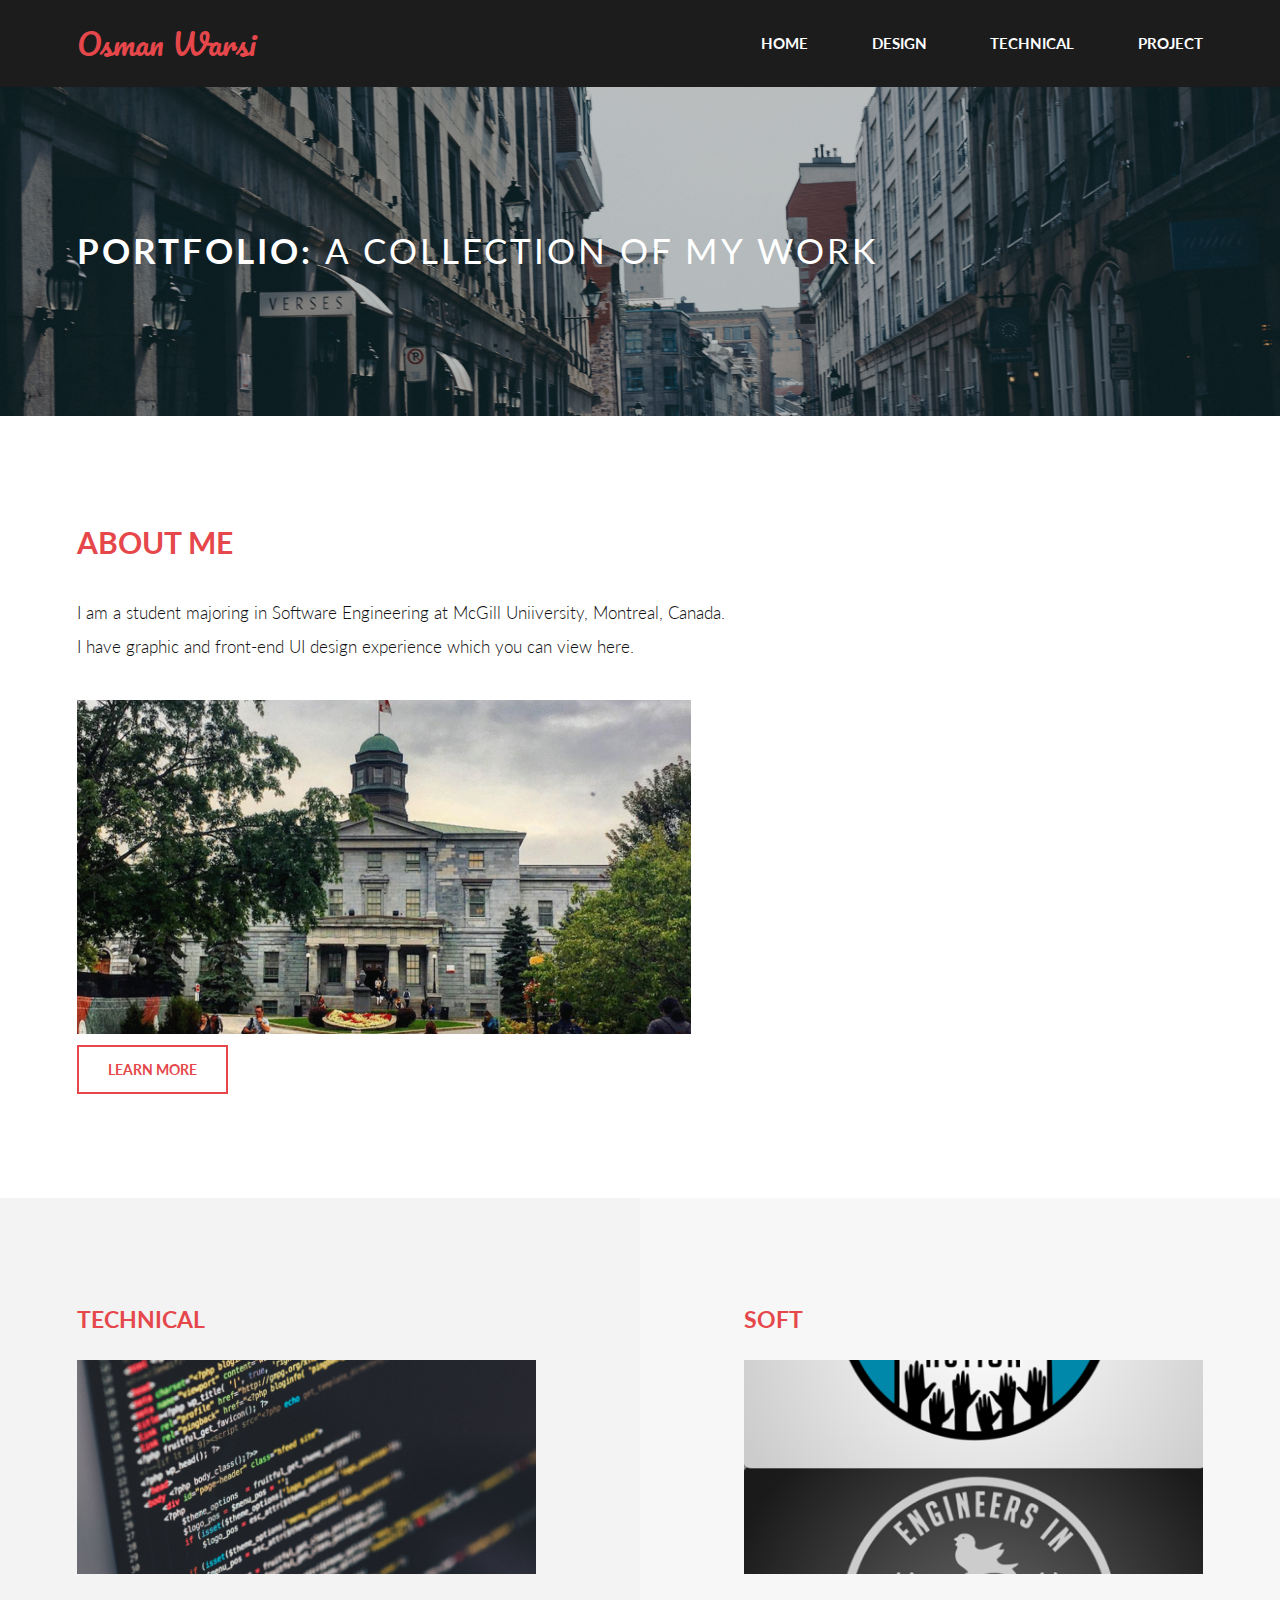
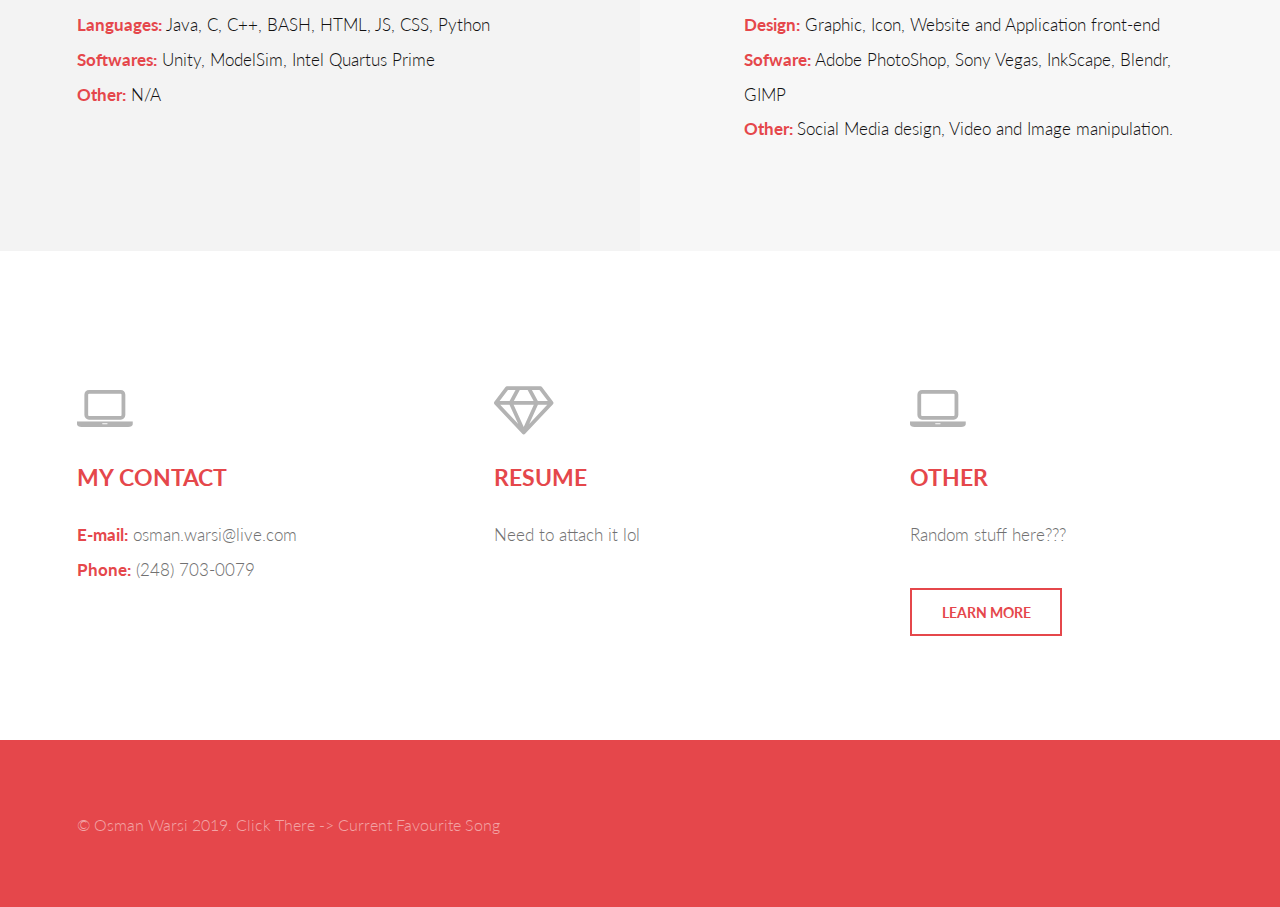
<file: index.html>
<!DOCTYPE HTML>

<html>
	<head>
		<title>Osman Warsi</title>
		<meta charset="utf-8" />
		<meta name="viewport" content="width=device-width, initial-scale=1, user-scalable=no" />
		<link rel="stylesheet" href="assets/css/main.css" />
	<!-- FAVICON-->
	<link rel="shortcut icon" type="image/png" href="/images/favicon.png"/>
	
	</head>
	<body>
		<!-- Header -->
			<header id="header">
				<div class="inner">
					<a href="index.html" class="logo">Osman Warsi</a>
					<nav id="nav">
						<!-- PAGES -->
						<a href="index.html">Home</a>
						<a href="generic.html">Design</a>
						<a href="elements.html">Technical</a>
						<a href="elements.html">Project</a>
					</nav>
				</div>
			</header>
			<a href="#menu" class="navPanelToggle"><span class="fa fa-bars"></span></a>
		<!-- Banner -->
			<section id="banner">
				<div class="inner">
					<h1>Portfolio: <span>A collection of my work<br />
					</span></h1>
					<!-- <ul class="actions">
						<li><a href="#" class="button alt">Get Started</a></li>
					</ul> -->
				</div>
			</section>
		<!-- One -->
			<section id="one">
				<div class="inner">
					<header>
						<h2>About me</h2>
					</header>
					<p>I am a student majoring in Software Engineering at McGill Uniiversity, Montreal, Canada.
					<br>
					I have graphic and front-end UI design experience which you can view here.
				</p> 
				<div class="4u"><span class="image"><img src="images/mcgill-banner.png" alt="SportsVets" /></span></div>
				
					<ul class="actions">
						<li><a href="#" class="button alt">Learn More</a></li>
					</ul>
				</div>
			</section>

		<!-- Two -->
			<section id="two">
				<div class="inner">
					<article>
						<div class="content">
							<header>
								<h3>Technical</h3>
							</header>
							<div class="image fit">
								<img src="images/pic01.jpg.png" alt="" />
							</div>
							<p><b>Languages:</b> Java, C, C++, BASH, HTML, JS, CSS, Python
								<br> <b>Softwares:</b> Unity, ModelSim, Intel Quartus Prime <br>
								<b>Other:</b> N/A

							</p>
						</div>
					</article>
					<article class="alt">
						<div class="content">
							<header>
								<h3>Soft</h3>
							</header>
							<div class="image fit">
								<img src="images/pic02.jpg.png" alt="" />
							</div>
							<p><b>Design:</b> Graphic, Icon, Website and Application front-end
							<br> <b>Sofware: </b> Adobe PhotoShop, Sony Vegas, InkScape, Blendr, GIMP
							<br>
							<b>Other: </b> Social Media design, Video and Image manipulation.
						</p>
						</div>
					</article>
				</div>
			</section>

		<!-- Three -->
			<section id="three">
				<div class="inner">
					<article>
						<div class="content">
							<span class="icon fa-laptop"></span>
							<header>
								<h3>My Contact</h3>
							</header>
							<p>
								<b>E-mail:</b> osman.warsi@live.com <br>
								<b>Phone:</b> (248) 703-0079
							</p>
							<!--<ul class="actions">
								<li><a href="#" class="button alt">Learn More</a></li>
							</ul> -->
						</div>
					</article>
					<article>
						<div class="content">
							<span class="icon fa-diamond"></span>
							<header>
								<h3>Resume</h3>
							</header>
							<p>Need to attach it lol</p>
							<!--<ul class="actions">
								<li><a href="#" class="button alt">Learn More</a></li>
							</ul> -->
						</div>
					</article>
					<article>
					<div class="content">
							<span class="icon fa-laptop"></span>
							<header>
								<h3>Other</h3>
							</header>
							<p>Random stuff here???</p>
							<ul class="actions">
								<li><a href="#" class="button alt">Learn More</a></li>
							</ul>
						</div>
					</article>
				</div>
			</section>

		<!-- Footer -->
			<section id="footer">
				<div class="inner">
					<!-- <header>
						<h2>Get in Touch</h2>
					</header>
					<form method="post" action="#">
						<div class="field half first">
							<label for="name">Name</label>
							<input type="text" name="name" id="name" />
						</div>
						<div class="field half">
							<label for="email">Email</label>
							<input type="text" name="email" id="email" />
						</div>
						<div class="field">
							<label for="message">Message</label>
							<textarea name="message" id="message" rows="6"></textarea>
						</div>
						<ul class="actions">
							<li><input type="submit" value="Send Message" class="alt" /></li>
						</ul>
					</form> -->
					<div class="copyright">
						&copy; Osman Warsi <a href="https://templated.co/">2019</a>. Click There -> <a href="https://www.youtube.com/watch?v=7ysFgElQtjI&list=LLgyjVBo8Ldhev7MS2uqIxWA&index=6&t=0s/">Current Favourite Song</a>
					</div>
				</div>
			</section>
		<!-- Scripts -->
			<script src="assets/js/jquery.min.js"></script>
			<script src="assets/js/skel.min.js"></script>
			<script src="assets/js/util.js"></script>
			<script src="assets/js/main.js"></script>
	</body>
</html>
</file>
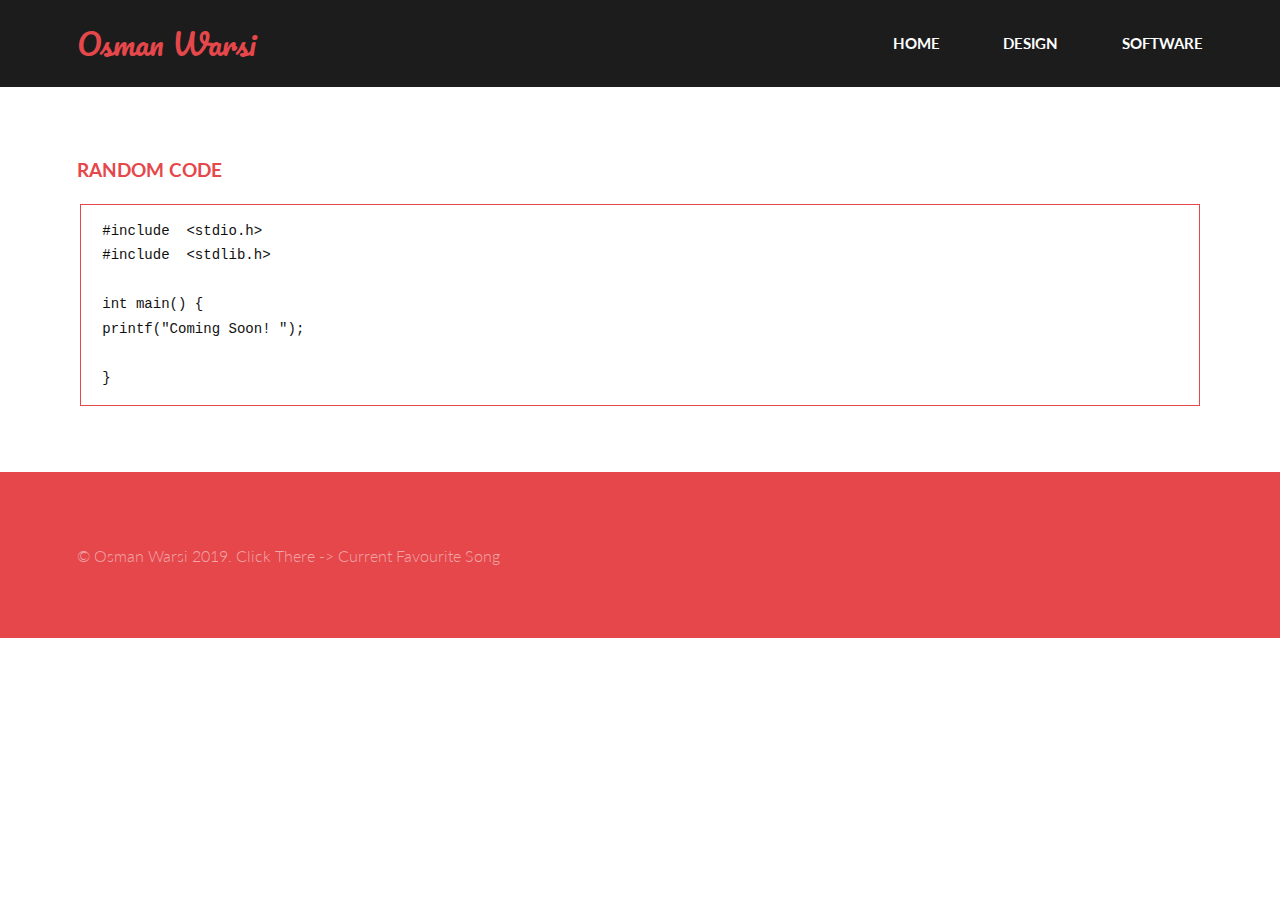
<file: elements.html>
<!DOCTYPE HTML>

<html>
	<head>
		<title>Osman - Software</title>
		<meta charset="utf-8" />
		<meta name="viewport" content="width=device-width, initial-scale=1, user-scalable=no" />
		<link rel="stylesheet" href="assets/css/main.css" />
		<!-- FAVICON-->
	<link rel="shortcut icon" type="image/png" href="/images/favicon.png"/>
	</head>
	<body>

		<!-- Header -->
			<header id="header">
				<div class="inner">
					<a href="index.html" class="logo">Osman Warsi</a>
					<nav id="nav">
						<a href="index.html">Home</a>
						<a href="generic.html">Design</a>
						<a href="elements.html">Software</a>
					</nav>
				</div>
			</header>
			<a href="#menu" class="navPanelToggle"><span class="fa fa-bars"></span></a>

		<!-- Main -->
			<section id="main">
				<div class="inner">
					<!-- <header class="major special">
						<h1>Elements</h1>
						<p>Lorem ipsum dolor sit amet nullam id egestas urna aliquam</p>
					</header>

				 Text 
						<section>
							<h3>Text</h3>
							<p>This is <b>bold</b> and this is <strong>strong</strong>. This is <i>italic</i> and this is <em>emphasized</em>.
							This is <sup>superscript</sup> text and this is <sub>subscript</sub> text.
							This is <u>underlined</u> and this is code: <code>for (;;) { ... }</code>. Finally, <a href="#">this is a link</a>.</p>

							<hr />

							<header>
								<h3>Heading with a Subtitle</h3>
								<p>Lorem ipsum dolor sit amet nullam id egestas urna aliquam</p>
							</header>
							<p>Nunc lacinia ante nunc ac lobortis. Interdum adipiscing gravida odio porttitor sem non mi integer non faucibus ornare mi ut ante amet placerat aliquet. Volutpat eu sed ante lacinia sapien lorem accumsan varius montes viverra nibh in adipiscing blandit tempus accumsan.</p>
							<header>
								<h4>Heading with a Subtitle</h4>
								<p>Lorem ipsum dolor sit amet nullam id egestas urna aliquam</p>
							</header>
							<p>Nunc lacinia ante nunc ac lobortis. Interdum adipiscing gravida odio porttitor sem non mi integer non faucibus ornare mi ut ante amet placerat aliquet. Volutpat eu sed ante lacinia sapien lorem accumsan varius montes viverra nibh in adipiscing blandit tempus accumsan.</p>

							<hr />

							<h2>Heading Level 2</h2>
							<h3>Heading Level 3</h3>
							<h4>Heading Level 4</h4>
							<h5>Heading Level 5</h5>
							<h6>Heading Level 6</h6>

							<hr />

							<h4>Blockquote</h4>
							<blockquote>Fringilla nisl. Donec accumsan interdum nisi, quis tincidunt felis sagittis eget tempus euismod. Vestibulum ante ipsum primis in faucibus vestibulum. Blandit adipiscing eu felis iaculis volutpat ac adipiscing accumsan faucibus. Vestibulum ante ipsum primis in faucibus lorem ipsum dolor sit amet nullam adipiscing eu felis.</blockquote>
						-->
							<h4>Random Code</h4>
							<pre><code>#include  &lt;stdio.h&gt; 
#include  &lt;stdlib.h&gt; 

int main() {
printf("Coming Soon! "); 

}
</code></pre>
						</section>

					<!-- Lists -->
					<!-- 						<section>
							<h3>Lists</h3>
							<div class="row">
								<div class="6u 12u$(xsmall)">

									<h4>Unordered</h4>
									<ul>
										<li>Dolor pulvinar etiam magna etiam.</li>
										<li>Sagittis adipiscing lorem eleifend.</li>
										<li>Felis enim feugiat dolore viverra.</li>
									</ul>

									<h4>Alternate</h4>
									<ul class="alt">
										<li>Dolor pulvinar etiam magna etiam.</li>
										<li>Sagittis adipiscing lorem eleifend.</li>
										<li>Felis enim feugiat dolore viverra.</li>
									</ul>

								</div>
								<div class="6u$ 12u$(xsmall)">

									<h4>Ordered</h4>
									<ol>
										<li>Dolor pulvinar etiam magna etiam.</li>
										<li>Etiam vel felis at lorem sed viverra.</li>
										<li>Felis enim feugiat dolore viverra.</li>
										<li>Dolor pulvinar etiam magna etiam.</li>
										<li>Etiam vel felis at lorem sed viverra.</li>
										<li>Felis enim feugiat dolore viverra.</li>
									</ol>

									<h4>Icons</h4>
									<ul class="icons">
										<li><a href="#" class="icon fa-twitter"><span class="label">Twitter</span></a></li>
										<li><a href="#" class="icon fa-facebook"><span class="label">Facebook</span></a></li>
										<li><a href="#" class="icon fa-instagram"><span class="label">Instagram</span></a></li>
										<li><a href="#" class="icon fa-github"><span class="label">Github</span></a></li>
										<li><a href="#" class="icon fa-dribbble"><span class="label">Dribbble</span></a></li>
										<li><a href="#" class="icon fa-tumblr"><span class="label">Tumblr</span></a></li>
									</ul>

								</div>
							</div>

							<h4>Actions</h4>
							<ul class="actions">
								<li><a href="#" class="button special">Special</a></li>
								<li><a href="#" class="button">Default</a></li>
								<li><a href="#" class="button alt">Alternate</a></li>
							</ul>
							<ul class="actions small">
								<li><a href="#" class="button special small">Small</a></li>
								<li><a href="#" class="button small">Small</a></li>
								<li><a href="#" class="button alt small">Small</a></li>
							</ul>
							<div class="row">
								<div class="3u 6u(small) 12u$(xsmall)">
									<ul class="actions vertical">
										<li><a href="#" class="button special">Vertical</a></li>
										<li><a href="#" class="button">Vertical</a></li>
										<li><a href="#" class="button alt">Vertical</a></li>
									</ul>
								</div>
								<div class="3u 6u$(small) 12u$(xsmall)">
									<ul class="actions vertical small">
										<li><a href="#" class="button special small">Small</a></li>
										<li><a href="#" class="button small">Small</a></li>
										<li><a href="#" class="button alt small">Small</a></li>
									</ul>
								</div>
								<div class="3u 6u(small) 12u$(xsmall)">
									<ul class="actions vertical">
										<li><a href="#" class="button special fit">Fit</a></li>
										<li><a href="#" class="button fit">Fit</a></li>
										<li><a href="#" class="button alt fit">Fit</a></li>
									</ul>
								</div>
								<div class="3u$ 6u$(small) 12u$(xsmall)">
									<ul class="actions vertical small">
										<li><a href="#" class="button special small fit">Small</a></li>
										<li><a href="#" class="button small fit">Small</a></li>
										<li><a href="#" class="button alt small fit">Small</a></li>
									</ul>
								</div>
							</div>
						</section>
					-->
					<!-- Table -->
						<!-- <section>
							<h3>Table</h3>
							<h4>Default</h4>
							<div class="table-wrapper">
								<table>
									<thead>
										<tr>
											<th>Name</th>
											<th>Description</th>
											<th>Price</th>
										</tr>
									</thead>
									<tbody>
										<tr>
											<td>Item 1</td>
											<td>Ante turpis integer aliquet porttitor.</td>
											<td>29.99</td>
										</tr>
										<tr>
											<td>Item 2</td>
											<td>Vis ac commodo adipiscing arcu aliquet.</td>
											<td>19.99</td>
										</tr>
										<tr>
											<td>Item 3</td>
											<td> Morbi faucibus arcu accumsan lorem.</td>
											<td>29.99</td>
										</tr>
										<tr>
											<td>Item 4</td>
											<td>Vitae integer tempus condimentum.</td>
											<td>19.99</td>
										</tr>
										<tr>
											<td>Item 5</td>
											<td>Ante turpis integer aliquet porttitor.</td>
											<td>29.99</td>
										</tr>
									</tbody>
									<tfoot>
										<tr>
											<td colspan="2"></td>
											<td>100.00</td>
										</tr>
									</tfoot>
								</table>
							</div>
							<h4>Alternate</h4>
							<div class="table-wrapper">
								<table class="alt">
									<thead>
										<tr>
											<th>Name</th>
											<th>Description</th>
											<th>Price</th>
										</tr>
									</thead>
									<tbody>
										<tr>
											<td>Item 1</td>
											<td>Ante turpis integer aliquet porttitor.</td>
											<td>29.99</td>
										</tr>
										<tr>
											<td>Item 2</td>
											<td>Vis ac commodo adipiscing arcu aliquet.</td>
											<td>19.99</td>
										</tr>
										<tr>
											<td>Item 3</td>
											<td> Morbi faucibus arcu accumsan lorem.</td>
											<td>29.99</td>
										</tr>
										<tr>
											<td>Item 4</td>
											<td>Vitae integer tempus condimentum.</td>
											<td>19.99</td>
										</tr>
										<tr>
											<td>Item 5</td>
											<td>Ante turpis integer aliquet porttitor.</td>
											<td>29.99</td>
										</tr>
									</tbody>
									<tfoot>
										<tr>
											<td colspan="2"></td>
											<td>100.00</td>
										</tr>
									</tfoot>
								</table>
							</div>
						</section>
					-->
					<!-- Buttons -->
						<!-- <section>
							<h3>Buttons</h3>
							<ul class="actions">
								<li><a href="#" class="button special">Special</a></li>
								<li><a href="#" class="button">Default</a></li>
								<li><a href="#" class="button alt">Alternate</a></li>
							</ul>
							<ul class="actions">
								<li><a href="#" class="button special big">Big</a></li>
								<li><a href="#" class="button">Default</a></li>
								<li><a href="#" class="button alt small">Small</a></li>
							</ul>
							<div class="row">
								<div class="6u 12u$(xsmall)">
									<ul class="actions fit">
										<li><a href="#" class="button fit">Fit</a></li>
										<li><a href="#" class="button alt fit">Fit</a></li>
									</ul>
								</div>
								<div class="6u$ 12u$(xsmall)">
									<ul class="actions fit small">
										<li><a href="#" class="button fit small">Fit + Small</a></li>
										<li><a href="#" class="button alt fit small">Fit + Small</a></li>
									</ul>
								</div>
							</div>
							<ul class="actions">
								<li><a href="#" class="button special icon fa-download">Icon</a></li>
								<li><a href="#" class="button icon fa-download">Icon</a></li>
								<li><a href="#" class="button alt icon fa-download">Icon</a></li>
							</ul>
							<ul class="actions">
								<li><span class="button special disabled">Special</span></li>
								<li><span class="button disabled">Default</span></li>
								<li><span class="button alt disabled">Alternate</span></li>
							</ul>
						</section>
					-->
					<!-- Form -->
						<!-- <section>
							<h3>Form</h3>
							<form method="post" action="#">
								<div class="row uniform 50%">
									<div class="6u 12u$(xsmall)">
										<input type="text" name="demo-name" id="demo-name" value="" placeholder="Name" />
									</div>
									<div class="6u$ 12u$(xsmall)">
										<input type="email" name="demo-email" id="demo-email" value="" placeholder="Email" />
									</div>
									<div class="12u$">
										<div class="select-wrapper">
											<select name="demo-category" id="demo-category">
												<option value="">- Category -</option>
												<option value="1">Manufacturing</option>
												<option value="1">Shipping</option>
												<option value="1">Administration</option>
												<option value="1">Human Resources</option>
											</select>
										</div>
									</div>
									<div class="4u 12u$(xsmall)">
										<input type="radio" id="priority-low" name="priority" checked>
										<label for="priority-low">Low Priority</label>
									</div>
									<div class="4u 12u$(xsmall)">
										<input type="radio" id="priority-normal" name="priority">
										<label for="priority-normal">Normal Priority</label>
									</div>
									<div class="4u$ 12u$(xsmall)">
										<input type="radio" id="priority-high" name="priority">
										<label for="priority-high">High Priority</label>
									</div>
									<div class="6u 12u$(small)">
										<input type="checkbox" id="copy" name="copy">
										<label for="copy">Email me a copy of this message</label>
									</div>
									<div class="6u$ 12u$(small)">
										<input type="checkbox" id="human" name="human" checked>
										<label for="human">I am a human and not a robot</label>
									</div>
									<div class="12u$">
										<textarea name="demo-message" id="demo-message" placeholder="Enter your message" rows="6"></textarea>
									</div>
									<div class="12u$">
										<ul class="actions">
											<li><input type="submit" value="Send Message" class="special" /></li>
											<li><input type="reset" value="Reset" /></li>
										</ul>
									</div>
								</div>
							</form>
						</section>
					-->
					<!-- Image -->
					<!-- 	
					<section>
							<h3>Image</h3>
							<h4>Fit</h4>
							<div class="box alt">
								<div class="row 50% uniform">
									<div class="12u$"><span class="image fit"><img src="images/pic11.jpg" alt="" /></span></div>
									<div class="4u"><span class="image fit"><img src="images/pic03.jpg" alt="" /></span></div>
									<div class="4u"><span class="image fit"><img src="images/pic04.jpg" alt="" /></span></div>
									<div class="4u$"><span class="image fit"><img src="images/pic05.jpg" alt="" /></span></div>
									<div class="4u"><span class="image fit"><img src="images/pic05.jpg" alt="" /></span></div>
									<div class="4u"><span class="image fit"><img src="images/pic03.jpg" alt="" /></span></div>
									<div class="4u$"><span class="image fit"><img src="images/pic04.jpg" alt="" /></span></div>
									<div class="4u"><span class="image fit"><img src="images/pic04.jpg" alt="" /></span></div>
									<div class="4u"><span class="image fit"><img src="images/pic05.jpg" alt="" /></span></div>
									<div class="4u$"><span class="image fit"><img src="images/pic03.jpg" alt="" /></span></div>
								</div>
							</div>

							<h4>Left &amp; Right</h4>
							<p><span class="image left"><img src="images/pic06.jpg" alt="" /></span>Fringilla nisl. Donec accumsan interdum nisi, quis tincidunt felis sagittis eget. tempus euismod. Vestibulum ante ipsum primis in faucibus vestibulum. Blandit adipiscing eu felis iaculis volutpat ac adipiscing accumsan eu faucibus. Integer ac pellentesque praesent tincidunt felis sagittis eget. tempus euismod. Vestibulum ante ipsum primis in faucibus vestibulum. Blandit adipiscing eu felis iaculis volutpat ac adipiscing accumsan eu faucibus. Integer ac pellentesque praesent. Donec accumsan interdum nisi, quis tincidunt felis sagittis eget. tempus euismod. Vestibulum ante ipsum primis in faucibus vestibulum. Blandit adipiscing eu felis iaculis volutpat ac adipiscing accumsan eu faucibus. Integer ac pellentesque praesent tincidunt felis sagittis eget. tempus euismod. Vestibulum ante ipsum primis in faucibus vestibulum. Blandit adipiscing eu felis iaculis volutpat ac adipiscing accumsan eu faucibus. Integer ac pellentesque praesent.</p>
							<p><span class="image right"><img src="images/pic06.jpg" alt="" /></span>Fringilla nisl. Donec accumsan interdum nisi, quis tincidunt felis sagittis eget. tempus euismod. Vestibulum ante ipsum primis in faucibus vestibulum. Blandit adipiscing eu felis iaculis volutpat ac adipiscing accumsan eu faucibus. Integer ac pellentesque praesent tincidunt felis sagittis eget. tempus euismod. Vestibulum ante ipsum primis in faucibus vestibulum. Blandit adipiscing eu felis iaculis volutpat ac adipiscing accumsan eu faucibus. Integer ac pellentesque praesent. Donec accumsan interdum nisi, quis tincidunt felis sagittis eget. tempus euismod. Vestibulum ante ipsum primis in faucibus vestibulum. Blandit adipiscing eu felis iaculis volutpat ac adipiscing accumsan eu faucibus. Integer ac pellentesque praesent tincidunt felis sagittis eget. tempus euismod. Vestibulum ante ipsum primis in faucibus vestibulum. Blandit adipiscing eu felis iaculis volutpat ac adipiscing accumsan eu faucibus. Integer ac pellentesque praesent.</p>
						</section>

				</div>
			</section>
		-->
		<!-- Footer -->
		
		<section id="footer">
				<div class="inner">
					<!-- <header>
						<h2>Get in Touch</h2>
					</header>
					<form method="post" action="#">
						<div class="field half first">
							<label for="name">Name</label>
							<input type="text" name="name" id="name" />
						</div>
						<div class="field half">
							<label for="email">Email</label>
							<input type="text" name="email" id="email" />
						</div>
						<div class="field">
							<label for="message">Message</label>
							<textarea name="message" id="message" rows="6"></textarea>
						</div>
						<ul class="actions">
							<li><input type="submit" value="Send Message" class="alt" /></li>
						</ul>
					</form> -->
					<div class="copyright">
						&copy; Osman Warsi <a href="https://templated.co/">2019</a>. Click There -> <a href="https://www.youtube.com/watch?v=7ysFgElQtjI&list=LLgyjVBo8Ldhev7MS2uqIxWA&index=6&t=0s/">Current Favourite Song</a>
					</div>
				</div>
			</section>
		<!-- Scripts -->
			<script src="assets/js/jquery.min.js"></script>
			<script src="assets/js/skel.min.js"></script>
			<script src="assets/js/util.js"></script>
			<script src="assets/js/main.js"></script>
	</body>
</html>
</file>
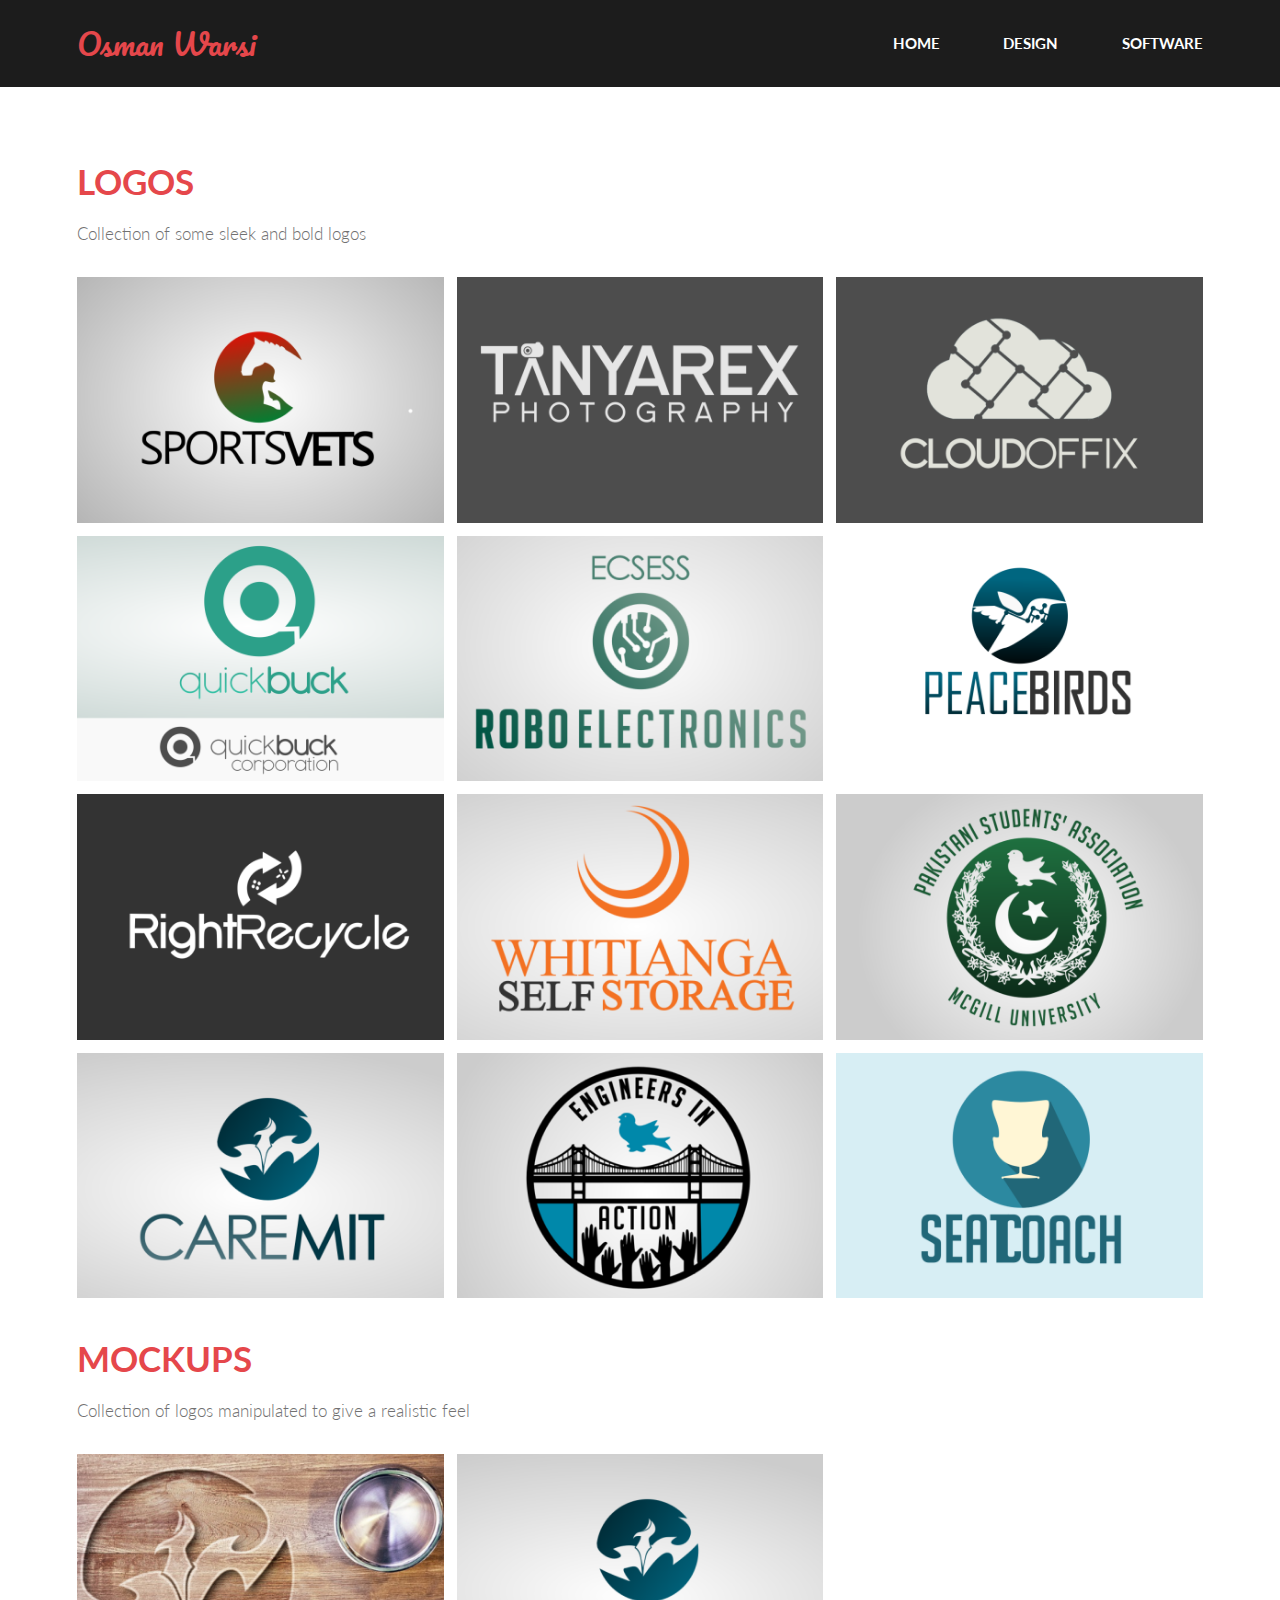
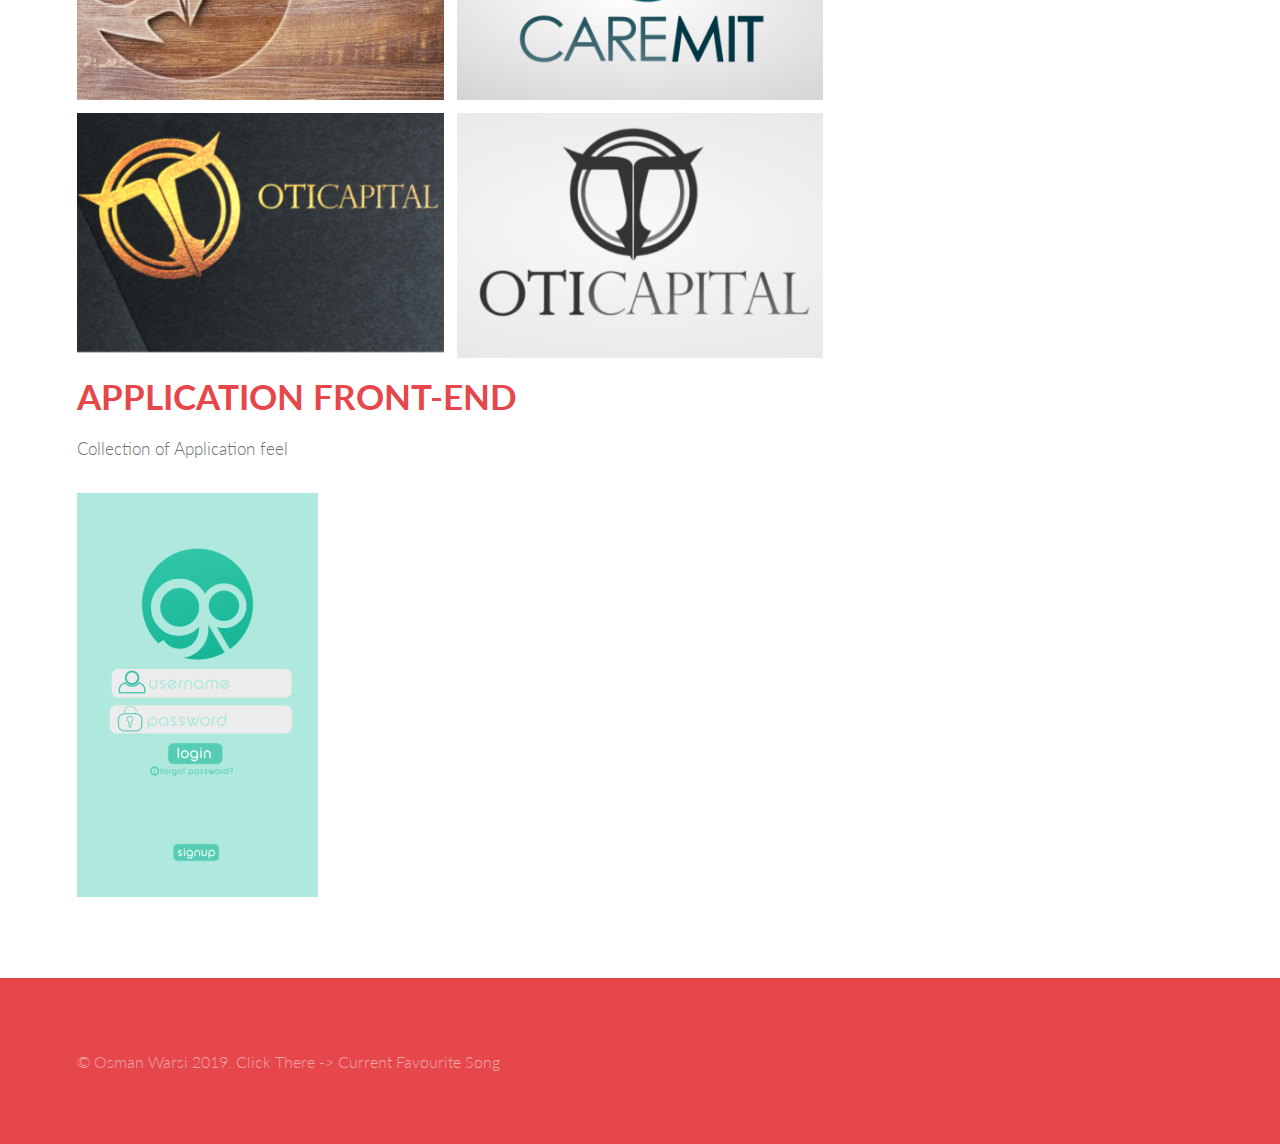
<file: generic.html>
<!DOCTYPE HTML>
<!--
	Introspect by TEMPLATED
	templated.co @templatedco
	Released for free under the Creative Commons Attribution 3.0 license (templated.co/license)
-->
<html>
	<head>
		<title>Osman - Design</title>
		<meta charset="utf-8" />
		<meta name="viewport" content="width=device-width, initial-scale=1, user-scalable=no" />
		<link rel="stylesheet" href="assets/css/main.css" />
		<!-- FAVICON-->
	<link rel="shortcut icon" type="image/png" href="/images/favicon.png"/>
	</head>
	<body>

		<!-- Header -->
			<header id="header">
				<div class="inner">
					<a href="index.html" class="logo">Osman Warsi</a>
					<nav id="nav">
						<a href="index.html">Home</a>
						<a href="generic.html">Design</a>
						<a href="elements.html">Software</a>
					</nav>
				</div>
			</header>
			<a href="#menu" class="navPanelToggle"><span class="fa fa-bars"></span></a>

		<!-- Main -->
			<section id="main" >
				<div class="inner">
					<header class="major special">
						<h1>Logos</h1>
						<p>Collection of some sleek and bold logos</p>
					</header>
					<div class="box alt">
						<div class="row 50% uniform">

								<div class="4u"><span class="image fit"><img src="images/logo1.png" alt="SportsVets" /></span></div>
								<div class="4u"><span class="image fit"><img src="images/logo2.png" alt="TANYAREX" /></span></div>
								<div class="4u$"><span class="image fit"><img src="images/logo3.png" alt="CloudOffix" /></span></div>
								<div class="4u"><span class="image fit"><img src="images/logo4.png" alt="QuickBuck" /></span></div>
								<div class="4u"><span class="image fit"><img src="images/logo5.png" alt="RoboElectronics" /></span></div>
								<div class="4u"><span class="image fit"><img src="images/logo6.png" alt="PeaceBirds" /></span></div>
								<div class="4u"><span class="image fit"><img src="images/logo7.png" alt="RightRecycle" /></span></div>
								<div class="4u"><span class="image fit"><img src="images/logo8.png" alt="Whitianga" /></span></div>
								<div class="4u"><span class="image fit"><img src="images/logo9.png" alt="PSAMcgill" /></span></div>
								<div class="4u"><span class="image fit"><img src="images/logo10.png" alt="CareMIT" /></span></div>
								<div class="4u"><span class="image fit"><img src="images/logo11.png" alt="EIAMcGill" /></span></div>
								<div class="4u"><span class="image fit"><img src="images/logo12.png" alt="SeatCoach" /></span></div>
						</div></div>
								<header class="major special">
										<h1>Mockups</h1>
										<p>Collection of logos manipulated to give a realistic feel</p>
									</header> 
									<div class="box alt">
											<div class="row 50% uniform">
									<div class="4u"><span class="image fit"><img src="images/mockup1.png" alt="Mockup-Care" /></span></div>
									<div class="4u"><span class="image fit"><img src="images/logo10.png" alt="CareMIT" /></span></div>
									<div class="4u"><span class="image fit"><img src="images/blank.png" alt="blank" /></span></div>
									<div class="4u"><span class="image fit"><img src="images/mockup2.png" alt="Mockup - OTI" /></span></div>
									<div class="4u"><span class="image fit"><img src="images/logo13.png" alt="OTI" /></span></div>
									<div class="4u"><span class="image fit"><img src="images/blank.png" alt="blank" /></span></div>
									<header class="major special">
											<h1>Application Front-End</h1>
											<p>Collection of Application feel</p>
											<div class="4u"><span class="image"><img src="images/app1.png" alt="blank" /></span></div>
										</header>
										<div class="4u"><span class="image fit"><img src="images/blank.png" alt="blank" /></span></div>
					<p></p>
					
				</div> </div> </div>
			</section>

		<!-- Footer -->
		<section id="footer">
				<div class="inner">
					<!-- <header>
						<h2>Get in Touch</h2>
					</header>
					<form method="post" action="#">
						<div class="field half first">
							<label for="name">Name</label>
							<input type="text" name="name" id="name" />
						</div>
						<div class="field half">
							<label for="email">Email</label>
							<input type="text" name="email" id="email" />
						</div>
						<div class="field">
							<label for="message">Message</label>
							<textarea name="message" id="message" rows="6"></textarea>
						</div>
						<ul class="actions">
							<li><input type="submit" value="Send Message" class="alt" /></li>
						</ul>
					</form> -->
					<div class="copyright">
						&copy; Osman Warsi <a href="https://templated.co/">2019</a>. Click There -> <a href="https://www.youtube.com/watch?v=7ysFgElQtjI&list=LLgyjVBo8Ldhev7MS2uqIxWA&index=6&t=0s/">Current Favourite Song</a>
					</div>
				</div>
			</section>
		<!-- Scripts -->
			<script src="assets/js/jquery.min.js"></script>
			<script src="assets/js/skel.min.js"></script>
			<script src="assets/js/util.js"></script>
			<script src="assets/js/main.js"></script>
	</body>
</html>
</file>
<file: assets/css/main.css>
@import url(font-awesome.min.css);
@import url("https://fonts.googleapis.com/css?family=Lato:300,400,700|Pacifico");

/*
	Introspect by TEMPLATED
	templated.co @templatedco
	Released for free under the Creative Commons Attribution 3.0 license (templated.co/license)
*/

/* Reset */

	html, body, div, span, applet, object, iframe, h1, h2, h3, h4, h5, h6, p, blockquote, pre, a, abbr, acronym, address, big, cite, code, del, dfn, em, img, ins, kbd, q, s, samp, small, strike, strong, sub, sup, tt, var, b, u, i, center, dl, dt, dd, ol, ul, li, fieldset, form, label, legend, table, caption, tbody, tfoot, thead, tr, th, td, article, aside, canvas, details, embed, figure, figcaption, footer, header, hgroup, menu, nav, output, ruby, section, summary, time, mark, audio, video {
		margin: 0;
		padding: 0;
		border: 0;
		font-size: 100%;
		font: inherit;
		vertical-align: baseline;
	}

	article, aside, details, figcaption, figure, footer, header, hgroup, menu, nav, section {
		display: block;
	}

	body {
		line-height: 1;
	}

	ol, ul {
		list-style: none;
	}

	blockquote, q {
		quotes: none;
	}

	blockquote:before, blockquote:after, q:before, q:after {
		content: '';
		content: none;
	}

	table {
		border-collapse: collapse;
		border-spacing: 0;
	}

	body {
		-webkit-text-size-adjust: none;
	}

/* Box Model */

	*, *:before, *:after {
		-moz-box-sizing: border-box;
		-webkit-box-sizing: border-box;
		box-sizing: border-box;
	}

/* Containers */

	.container {
		margin-left: auto;
		margin-right: auto;
	}

	.container.\31 25\25 {
		width: 100%;
		max-width: 100em;
		min-width: 80em;
	}

	.container.\37 5\25 {
		width: 60em;
	}

	.container.\35 0\25 {
		width: 40em;
	}

	.container.\32 5\25 {
		width: 20em;
	}

	.container {
		width: 80em;
	}

	@media screen and (max-width: 1680px) {

		.container.\31 25\25 {
			width: 100%;
			max-width: 100em;
			min-width: 80em;
		}

		.container.\37 5\25 {
			width: 60em;
		}

		.container.\35 0\25 {
			width: 40em;
		}

		.container.\32 5\25 {
			width: 20em;
		}

		.container {
			width: 80em;
		}

	}

	@media screen and (max-width: 1280px) {

		.container.\31 25\25 {
			width: 100%;
			max-width: 81.25em;
			min-width: 65em;
		}

		.container.\37 5\25 {
			width: 48.75em;
		}

		.container.\35 0\25 {
			width: 32.5em;
		}

		.container.\32 5\25 {
			width: 16.25em;
		}

		.container {
			width: 65em;
		}

	}

	@media screen and (max-width: 980px) {

		.container.\31 25\25 {
			width: 100%;
			max-width: 112.5%;
			min-width: 90%;
		}

		.container.\37 5\25 {
			width: 67.5%;
		}

		.container.\35 0\25 {
			width: 45%;
		}

		.container.\32 5\25 {
			width: 22.5%;
		}

		.container {
			width: 90%;
		}

	}

	@media screen and (max-width: 736px) {

		.container.\31 25\25 {
			width: 100%;
			max-width: 112.5%;
			min-width: 90%;
		}

		.container.\37 5\25 {
			width: 67.5%;
		}

		.container.\35 0\25 {
			width: 45%;
		}

		.container.\32 5\25 {
			width: 22.5%;
		}

		.container {
			width: 90% !important;
		}

	}

	@media screen and (max-width: 480px) {

		.container.\31 25\25 {
			width: 100%;
			max-width: 112.5%;
			min-width: 90%;
		}

		.container.\37 5\25 {
			width: 67.5%;
		}

		.container.\35 0\25 {
			width: 45%;
		}

		.container.\32 5\25 {
			width: 22.5%;
		}

		.container {
			width: 90% !important;
		}

	}

/* Grid */

	.row {
		border-bottom: solid 1px transparent;
		-moz-box-sizing: border-box;
		-webkit-box-sizing: border-box;
		box-sizing: border-box;
	}

	.row > * {
		float: left;
		-moz-box-sizing: border-box;
		-webkit-box-sizing: border-box;
		box-sizing: border-box;
	}

	.row:after, .row:before {
		content: '';
		display: block;
		clear: both;
		height: 0;
	}

	.row.uniform > * > :first-child {
		margin-top: 0;
	}

	.row.uniform > * > :last-child {
		margin-bottom: 0;
	}

	.row.\30 \25 > * {
		padding: 0 0 0 0em;
	}

	.row.\30 \25 {
		margin: 0 0 -1px 0em;
	}

	.row.uniform.\30 \25 > * {
		padding: 0em 0 0 0em;
	}

	.row.uniform.\30 \25 {
		margin: 0em 0 -1px 0em;
	}

	.row > * {
		padding: 0 0 0 2em;
	}

	.row {
		margin: 0 0 -1px -2em;
	}

	.row.uniform > * {
		padding: 2em 0 0 2em;
	}

	.row.uniform {
		margin: -2em 0 -1px -2em;
	}

	.row.\32 00\25 > * {
		padding: 0 0 0 4em;
	}

	.row.\32 00\25 {
		margin: 0 0 -1px -4em;
	}

	.row.uniform.\32 00\25 > * {
		padding: 4em 0 0 4em;
	}

	.row.uniform.\32 00\25 {
		margin: -4em 0 -1px -4em;
	}

	.row.\31 50\25 > * {
		padding: 0 0 0 3em;
	}

	.row.\31 50\25 {
		margin: 0 0 -1px -3em;
	}

	.row.uniform.\31 50\25 > * {
		padding: 3em 0 0 3em;
	}

	.row.uniform.\31 50\25 {
		margin: -3em 0 -1px -3em;
	}

	.row.\35 0\25 > * {
		padding: 0 0 0 1em;
	}

	.row.\35 0\25 {
		margin: 0 0 -1px -1em;
	}

	.row.uniform.\35 0\25 > * {
		padding: 1em 0 0 1em;
	}

	.row.uniform.\35 0\25 {
		margin: -1em 0 -1px -1em;
	}

	.row.\32 5\25 > * {
		padding: 0 0 0 0.5em;
	}

	.row.\32 5\25 {
		margin: 0 0 -1px -0.5em;
	}

	.row.uniform.\32 5\25 > * {
		padding: 0.5em 0 0 0.5em;
	}

	.row.uniform.\32 5\25 {
		margin: -0.5em 0 -1px -0.5em;
	}

	.\31 2u, .\31 2u\24 {
		width: 100%;
		clear: none;
		margin-left: 0;
	}

	.\31 1u, .\31 1u\24 {
		width: 91.6666666667%;
		clear: none;
		margin-left: 0;
	}

	.\31 0u, .\31 0u\24 {
		width: 83.3333333333%;
		clear: none;
		margin-left: 0;
	}

	.\39 u, .\39 u\24 {
		width: 75%;
		clear: none;
		margin-left: 0;
	}

	.\38 u, .\38 u\24 {
		width: 66.6666666667%;
		clear: none;
		margin-left: 0;
	}

	.\37 u, .\37 u\24 {
		width: 58.3333333333%;
		clear: none;
		margin-left: 0;
	}

	.\36 u, .\36 u\24 {
		width: 50%;
		clear: none;
		margin-left: 0;
	}

	.\35 u, .\35 u\24 {
		width: 41.6666666667%;
		clear: none;
		margin-left: 0;
	}

	.\34 u, .\34 u\24 {
		width: 33.3333333333%;
		clear: none;
		margin-left: 0;
	}

	.\33 u, .\33 u\24 {
		width: 25%;
		clear: none;
		margin-left: 0;
	}

	.\32 u, .\32 u\24 {
		width: 16.6666666667%;
		clear: none;
		margin-left: 0;
	}

	.\31 u, .\31 u\24 {
		width: 8.3333333333%;
		clear: none;
		margin-left: 0;
	}

	.\31 2u\24 + *,
	.\31 1u\24 + *,
	.\31 0u\24 + *,
	.\39 u\24 + *,
	.\38 u\24 + *,
	.\37 u\24 + *,
	.\36 u\24 + *,
	.\35 u\24 + *,
	.\34 u\24 + *,
	.\33 u\24 + *,
	.\32 u\24 + *,
	.\31 u\24 + * {
		clear: left;
	}

	.\-11u {
		margin-left: 91.66667%;
	}

	.\-10u {
		margin-left: 83.33333%;
	}

	.\-9u {
		margin-left: 75%;
	}

	.\-8u {
		margin-left: 66.66667%;
	}

	.\-7u {
		margin-left: 58.33333%;
	}

	.\-6u {
		margin-left: 50%;
	}

	.\-5u {
		margin-left: 41.66667%;
	}

	.\-4u {
		margin-left: 33.33333%;
	}

	.\-3u {
		margin-left: 25%;
	}

	.\-2u {
		margin-left: 16.66667%;
	}

	.\-1u {
		margin-left: 8.33333%;
	}

	@media screen and (max-width: 1680px) {

		.row > * {
			padding: 0 0 0 2em;
		}

		.row {
			margin: 0 0 -1px -2em;
		}

		.row.uniform > * {
			padding: 2em 0 0 2em;
		}

		.row.uniform {
			margin: -2em 0 -1px -2em;
		}

		.row.\32 00\25 > * {
			padding: 0 0 0 4em;
		}

		.row.\32 00\25 {
			margin: 0 0 -1px -4em;
		}

		.row.uniform.\32 00\25 > * {
			padding: 4em 0 0 4em;
		}

		.row.uniform.\32 00\25 {
			margin: -4em 0 -1px -4em;
		}

		.row.\31 50\25 > * {
			padding: 0 0 0 3em;
		}

		.row.\31 50\25 {
			margin: 0 0 -1px -3em;
		}

		.row.uniform.\31 50\25 > * {
			padding: 3em 0 0 3em;
		}

		.row.uniform.\31 50\25 {
			margin: -3em 0 -1px -3em;
		}

		.row.\35 0\25 > * {
			padding: 0 0 0 1em;
		}

		.row.\35 0\25 {
			margin: 0 0 -1px -1em;
		}

		.row.uniform.\35 0\25 > * {
			padding: 1em 0 0 1em;
		}

		.row.uniform.\35 0\25 {
			margin: -1em 0 -1px -1em;
		}

		.row.\32 5\25 > * {
			padding: 0 0 0 0.5em;
		}

		.row.\32 5\25 {
			margin: 0 0 -1px -0.5em;
		}

		.row.uniform.\32 5\25 > * {
			padding: 0.5em 0 0 0.5em;
		}

		.row.uniform.\32 5\25 {
			margin: -0.5em 0 -1px -0.5em;
		}

		.\31 2u\28xlarge\29, .\31 2u\24\28xlarge\29 {
			width: 100%;
			clear: none;
			margin-left: 0;
		}

		.\31 1u\28xlarge\29, .\31 1u\24\28xlarge\29 {
			width: 91.6666666667%;
			clear: none;
			margin-left: 0;
		}

		.\31 0u\28xlarge\29, .\31 0u\24\28xlarge\29 {
			width: 83.3333333333%;
			clear: none;
			margin-left: 0;
		}

		.\39 u\28xlarge\29, .\39 u\24\28xlarge\29 {
			width: 75%;
			clear: none;
			margin-left: 0;
		}

		.\38 u\28xlarge\29, .\38 u\24\28xlarge\29 {
			width: 66.6666666667%;
			clear: none;
			margin-left: 0;
		}

		.\37 u\28xlarge\29, .\37 u\24\28xlarge\29 {
			width: 58.3333333333%;
			clear: none;
			margin-left: 0;
		}

		.\36 u\28xlarge\29, .\36 u\24\28xlarge\29 {
			width: 50%;
			clear: none;
			margin-left: 0;
		}

		.\35 u\28xlarge\29, .\35 u\24\28xlarge\29 {
			width: 41.6666666667%;
			clear: none;
			margin-left: 0;
		}

		.\34 u\28xlarge\29, .\34 u\24\28xlarge\29 {
			width: 33.3333333333%;
			clear: none;
			margin-left: 0;
		}

		.\33 u\28xlarge\29, .\33 u\24\28xlarge\29 {
			width: 25%;
			clear: none;
			margin-left: 0;
		}

		.\32 u\28xlarge\29, .\32 u\24\28xlarge\29 {
			width: 16.6666666667%;
			clear: none;
			margin-left: 0;
		}

		.\31 u\28xlarge\29, .\31 u\24\28xlarge\29 {
			width: 8.3333333333%;
			clear: none;
			margin-left: 0;
		}

		.\31 2u\24\28xlarge\29 + *,
		.\31 1u\24\28xlarge\29 + *,
		.\31 0u\24\28xlarge\29 + *,
		.\39 u\24\28xlarge\29 + *,
		.\38 u\24\28xlarge\29 + *,
		.\37 u\24\28xlarge\29 + *,
		.\36 u\24\28xlarge\29 + *,
		.\35 u\24\28xlarge\29 + *,
		.\34 u\24\28xlarge\29 + *,
		.\33 u\24\28xlarge\29 + *,
		.\32 u\24\28xlarge\29 + *,
		.\31 u\24\28xlarge\29 + * {
			clear: left;
		}

		.\-11u\28xlarge\29 {
			margin-left: 91.66667%;
		}

		.\-10u\28xlarge\29 {
			margin-left: 83.33333%;
		}

		.\-9u\28xlarge\29 {
			margin-left: 75%;
		}

		.\-8u\28xlarge\29 {
			margin-left: 66.66667%;
		}

		.\-7u\28xlarge\29 {
			margin-left: 58.33333%;
		}

		.\-6u\28xlarge\29 {
			margin-left: 50%;
		}

		.\-5u\28xlarge\29 {
			margin-left: 41.66667%;
		}

		.\-4u\28xlarge\29 {
			margin-left: 33.33333%;
		}

		.\-3u\28xlarge\29 {
			margin-left: 25%;
		}

		.\-2u\28xlarge\29 {
			margin-left: 16.66667%;
		}

		.\-1u\28xlarge\29 {
			margin-left: 8.33333%;
		}

	}

	@media screen and (max-width: 1280px) {

		.row > * {
			padding: 0 0 0 1.5em;
		}

		.row {
			margin: 0 0 -1px -1.5em;
		}

		.row.uniform > * {
			padding: 1.5em 0 0 1.5em;
		}

		.row.uniform {
			margin: -1.5em 0 -1px -1.5em;
		}

		.row.\32 00\25 > * {
			padding: 0 0 0 3em;
		}

		.row.\32 00\25 {
			margin: 0 0 -1px -3em;
		}

		.row.uniform.\32 00\25 > * {
			padding: 3em 0 0 3em;
		}

		.row.uniform.\32 00\25 {
			margin: -3em 0 -1px -3em;
		}

		.row.\31 50\25 > * {
			padding: 0 0 0 2.25em;
		}

		.row.\31 50\25 {
			margin: 0 0 -1px -2.25em;
		}

		.row.uniform.\31 50\25 > * {
			padding: 2.25em 0 0 2.25em;
		}

		.row.uniform.\31 50\25 {
			margin: -2.25em 0 -1px -2.25em;
		}

		.row.\35 0\25 > * {
			padding: 0 0 0 0.75em;
		}

		.row.\35 0\25 {
			margin: 0 0 -1px -0.75em;
		}

		.row.uniform.\35 0\25 > * {
			padding: 0.75em 0 0 0.75em;
		}

		.row.uniform.\35 0\25 {
			margin: -0.75em 0 -1px -0.75em;
		}

		.row.\32 5\25 > * {
			padding: 0 0 0 0.375em;
		}

		.row.\32 5\25 {
			margin: 0 0 -1px -0.375em;
		}

		.row.uniform.\32 5\25 > * {
			padding: 0.375em 0 0 0.375em;
		}

		.row.uniform.\32 5\25 {
			margin: -0.375em 0 -1px -0.375em;
		}

		.\31 2u\28large\29, .\31 2u\24\28large\29 {
			width: 100%;
			clear: none;
			margin-left: 0;
		}

		.\31 1u\28large\29, .\31 1u\24\28large\29 {
			width: 91.6666666667%;
			clear: none;
			margin-left: 0;
		}

		.\31 0u\28large\29, .\31 0u\24\28large\29 {
			width: 83.3333333333%;
			clear: none;
			margin-left: 0;
		}

		.\39 u\28large\29, .\39 u\24\28large\29 {
			width: 75%;
			clear: none;
			margin-left: 0;
		}

		.\38 u\28large\29, .\38 u\24\28large\29 {
			width: 66.6666666667%;
			clear: none;
			margin-left: 0;
		}

		.\37 u\28large\29, .\37 u\24\28large\29 {
			width: 58.3333333333%;
			clear: none;
			margin-left: 0;
		}

		.\36 u\28large\29, .\36 u\24\28large\29 {
			width: 50%;
			clear: none;
			margin-left: 0;
		}

		.\35 u\28large\29, .\35 u\24\28large\29 {
			width: 41.6666666667%;
			clear: none;
			margin-left: 0;
		}

		.\34 u\28large\29, .\34 u\24\28large\29 {
			width: 33.3333333333%;
			clear: none;
			margin-left: 0;
		}

		.\33 u\28large\29, .\33 u\24\28large\29 {
			width: 25%;
			clear: none;
			margin-left: 0;
		}

		.\32 u\28large\29, .\32 u\24\28large\29 {
			width: 16.6666666667%;
			clear: none;
			margin-left: 0;
		}

		.\31 u\28large\29, .\31 u\24\28large\29 {
			width: 8.3333333333%;
			clear: none;
			margin-left: 0;
		}

		.\31 2u\24\28large\29 + *,
		.\31 1u\24\28large\29 + *,
		.\31 0u\24\28large\29 + *,
		.\39 u\24\28large\29 + *,
		.\38 u\24\28large\29 + *,
		.\37 u\24\28large\29 + *,
		.\36 u\24\28large\29 + *,
		.\35 u\24\28large\29 + *,
		.\34 u\24\28large\29 + *,
		.\33 u\24\28large\29 + *,
		.\32 u\24\28large\29 + *,
		.\31 u\24\28large\29 + * {
			clear: left;
		}

		.\-11u\28large\29 {
			margin-left: 91.66667%;
		}

		.\-10u\28large\29 {
			margin-left: 83.33333%;
		}

		.\-9u\28large\29 {
			margin-left: 75%;
		}

		.\-8u\28large\29 {
			margin-left: 66.66667%;
		}

		.\-7u\28large\29 {
			margin-left: 58.33333%;
		}

		.\-6u\28large\29 {
			margin-left: 50%;
		}

		.\-5u\28large\29 {
			margin-left: 41.66667%;
		}

		.\-4u\28large\29 {
			margin-left: 33.33333%;
		}

		.\-3u\28large\29 {
			margin-left: 25%;
		}

		.\-2u\28large\29 {
			margin-left: 16.66667%;
		}

		.\-1u\28large\29 {
			margin-left: 8.33333%;
		}

	}

	@media screen and (max-width: 980px) {

		.row > * {
			padding: 0 0 0 1.5em;
		}

		.row {
			margin: 0 0 -1px -1.5em;
		}

		.row.uniform > * {
			padding: 1.5em 0 0 1.5em;
		}

		.row.uniform {
			margin: -1.5em 0 -1px -1.5em;
		}

		.row.\32 00\25 > * {
			padding: 0 0 0 3em;
		}

		.row.\32 00\25 {
			margin: 0 0 -1px -3em;
		}

		.row.uniform.\32 00\25 > * {
			padding: 3em 0 0 3em;
		}

		.row.uniform.\32 00\25 {
			margin: -3em 0 -1px -3em;
		}

		.row.\31 50\25 > * {
			padding: 0 0 0 2.25em;
		}

		.row.\31 50\25 {
			margin: 0 0 -1px -2.25em;
		}

		.row.uniform.\31 50\25 > * {
			padding: 2.25em 0 0 2.25em;
		}

		.row.uniform.\31 50\25 {
			margin: -2.25em 0 -1px -2.25em;
		}

		.row.\35 0\25 > * {
			padding: 0 0 0 0.75em;
		}

		.row.\35 0\25 {
			margin: 0 0 -1px -0.75em;
		}

		.row.uniform.\35 0\25 > * {
			padding: 0.75em 0 0 0.75em;
		}

		.row.uniform.\35 0\25 {
			margin: -0.75em 0 -1px -0.75em;
		}

		.row.\32 5\25 > * {
			padding: 0 0 0 0.375em;
		}

		.row.\32 5\25 {
			margin: 0 0 -1px -0.375em;
		}

		.row.uniform.\32 5\25 > * {
			padding: 0.375em 0 0 0.375em;
		}

		.row.uniform.\32 5\25 {
			margin: -0.375em 0 -1px -0.375em;
		}

		.\31 2u\28medium\29, .\31 2u\24\28medium\29 {
			width: 100%;
			clear: none;
			margin-left: 0;
		}

		.\31 1u\28medium\29, .\31 1u\24\28medium\29 {
			width: 91.6666666667%;
			clear: none;
			margin-left: 0;
		}

		.\31 0u\28medium\29, .\31 0u\24\28medium\29 {
			width: 83.3333333333%;
			clear: none;
			margin-left: 0;
		}

		.\39 u\28medium\29, .\39 u\24\28medium\29 {
			width: 75%;
			clear: none;
			margin-left: 0;
		}

		.\38 u\28medium\29, .\38 u\24\28medium\29 {
			width: 66.6666666667%;
			clear: none;
			margin-left: 0;
		}

		.\37 u\28medium\29, .\37 u\24\28medium\29 {
			width: 58.3333333333%;
			clear: none;
			margin-left: 0;
		}

		.\36 u\28medium\29, .\36 u\24\28medium\29 {
			width: 50%;
			clear: none;
			margin-left: 0;
		}

		.\35 u\28medium\29, .\35 u\24\28medium\29 {
			width: 41.6666666667%;
			clear: none;
			margin-left: 0;
		}

		.\34 u\28medium\29, .\34 u\24\28medium\29 {
			width: 33.3333333333%;
			clear: none;
			margin-left: 0;
		}

		.\33 u\28medium\29, .\33 u\24\28medium\29 {
			width: 25%;
			clear: none;
			margin-left: 0;
		}

		.\32 u\28medium\29, .\32 u\24\28medium\29 {
			width: 16.6666666667%;
			clear: none;
			margin-left: 0;
		}

		.\31 u\28medium\29, .\31 u\24\28medium\29 {
			width: 8.3333333333%;
			clear: none;
			margin-left: 0;
		}

		.\31 2u\24\28medium\29 + *,
		.\31 1u\24\28medium\29 + *,
		.\31 0u\24\28medium\29 + *,
		.\39 u\24\28medium\29 + *,
		.\38 u\24\28medium\29 + *,
		.\37 u\24\28medium\29 + *,
		.\36 u\24\28medium\29 + *,
		.\35 u\24\28medium\29 + *,
		.\34 u\24\28medium\29 + *,
		.\33 u\24\28medium\29 + *,
		.\32 u\24\28medium\29 + *,
		.\31 u\24\28medium\29 + * {
			clear: left;
		}

		.\-11u\28medium\29 {
			margin-left: 91.66667%;
		}

		.\-10u\28medium\29 {
			margin-left: 83.33333%;
		}

		.\-9u\28medium\29 {
			margin-left: 75%;
		}

		.\-8u\28medium\29 {
			margin-left: 66.66667%;
		}

		.\-7u\28medium\29 {
			margin-left: 58.33333%;
		}

		.\-6u\28medium\29 {
			margin-left: 50%;
		}

		.\-5u\28medium\29 {
			margin-left: 41.66667%;
		}

		.\-4u\28medium\29 {
			margin-left: 33.33333%;
		}

		.\-3u\28medium\29 {
			margin-left: 25%;
		}

		.\-2u\28medium\29 {
			margin-left: 16.66667%;
		}

		.\-1u\28medium\29 {
			margin-left: 8.33333%;
		}

	}

	@media screen and (max-width: 736px) {

		.row > * {
			padding: 0 0 0 1.25em;
		}

		.row {
			margin: 0 0 -1px -1.25em;
		}

		.row.uniform > * {
			padding: 1.25em 0 0 1.25em;
		}

		.row.uniform {
			margin: -1.25em 0 -1px -1.25em;
		}

		.row.\32 00\25 > * {
			padding: 0 0 0 2.5em;
		}

		.row.\32 00\25 {
			margin: 0 0 -1px -2.5em;
		}

		.row.uniform.\32 00\25 > * {
			padding: 2.5em 0 0 2.5em;
		}

		.row.uniform.\32 00\25 {
			margin: -2.5em 0 -1px -2.5em;
		}

		.row.\31 50\25 > * {
			padding: 0 0 0 1.875em;
		}

		.row.\31 50\25 {
			margin: 0 0 -1px -1.875em;
		}

		.row.uniform.\31 50\25 > * {
			padding: 1.875em 0 0 1.875em;
		}

		.row.uniform.\31 50\25 {
			margin: -1.875em 0 -1px -1.875em;
		}

		.row.\35 0\25 > * {
			padding: 0 0 0 0.625em;
		}

		.row.\35 0\25 {
			margin: 0 0 -1px -0.625em;
		}

		.row.uniform.\35 0\25 > * {
			padding: 0.625em 0 0 0.625em;
		}

		.row.uniform.\35 0\25 {
			margin: -0.625em 0 -1px -0.625em;
		}

		.row.\32 5\25 > * {
			padding: 0 0 0 0.3125em;
		}

		.row.\32 5\25 {
			margin: 0 0 -1px -0.3125em;
		}

		.row.uniform.\32 5\25 > * {
			padding: 0.3125em 0 0 0.3125em;
		}

		.row.uniform.\32 5\25 {
			margin: -0.3125em 0 -1px -0.3125em;
		}

		.\31 2u\28small\29, .\31 2u\24\28small\29 {
			width: 100%;
			clear: none;
			margin-left: 0;
		}

		.\31 1u\28small\29, .\31 1u\24\28small\29 {
			width: 91.6666666667%;
			clear: none;
			margin-left: 0;
		}

		.\31 0u\28small\29, .\31 0u\24\28small\29 {
			width: 83.3333333333%;
			clear: none;
			margin-left: 0;
		}

		.\39 u\28small\29, .\39 u\24\28small\29 {
			width: 75%;
			clear: none;
			margin-left: 0;
		}

		.\38 u\28small\29, .\38 u\24\28small\29 {
			width: 66.6666666667%;
			clear: none;
			margin-left: 0;
		}

		.\37 u\28small\29, .\37 u\24\28small\29 {
			width: 58.3333333333%;
			clear: none;
			margin-left: 0;
		}

		.\36 u\28small\29, .\36 u\24\28small\29 {
			width: 50%;
			clear: none;
			margin-left: 0;
		}

		.\35 u\28small\29, .\35 u\24\28small\29 {
			width: 41.6666666667%;
			clear: none;
			margin-left: 0;
		}

		.\34 u\28small\29, .\34 u\24\28small\29 {
			width: 33.3333333333%;
			clear: none;
			margin-left: 0;
		}

		.\33 u\28small\29, .\33 u\24\28small\29 {
			width: 25%;
			clear: none;
			margin-left: 0;
		}

		.\32 u\28small\29, .\32 u\24\28small\29 {
			width: 16.6666666667%;
			clear: none;
			margin-left: 0;
		}

		.\31 u\28small\29, .\31 u\24\28small\29 {
			width: 8.3333333333%;
			clear: none;
			margin-left: 0;
		}

		.\31 2u\24\28small\29 + *,
		.\31 1u\24\28small\29 + *,
		.\31 0u\24\28small\29 + *,
		.\39 u\24\28small\29 + *,
		.\38 u\24\28small\29 + *,
		.\37 u\24\28small\29 + *,
		.\36 u\24\28small\29 + *,
		.\35 u\24\28small\29 + *,
		.\34 u\24\28small\29 + *,
		.\33 u\24\28small\29 + *,
		.\32 u\24\28small\29 + *,
		.\31 u\24\28small\29 + * {
			clear: left;
		}

		.\-11u\28small\29 {
			margin-left: 91.66667%;
		}

		.\-10u\28small\29 {
			margin-left: 83.33333%;
		}

		.\-9u\28small\29 {
			margin-left: 75%;
		}

		.\-8u\28small\29 {
			margin-left: 66.66667%;
		}

		.\-7u\28small\29 {
			margin-left: 58.33333%;
		}

		.\-6u\28small\29 {
			margin-left: 50%;
		}

		.\-5u\28small\29 {
			margin-left: 41.66667%;
		}

		.\-4u\28small\29 {
			margin-left: 33.33333%;
		}

		.\-3u\28small\29 {
			margin-left: 25%;
		}

		.\-2u\28small\29 {
			margin-left: 16.66667%;
		}

		.\-1u\28small\29 {
			margin-left: 8.33333%;
		}

	}

	@media screen and (max-width: 480px) {

		.row > * {
			padding: 0 0 0 1.25em;
		}

		.row {
			margin: 0 0 -1px -1.25em;
		}

		.row.uniform > * {
			padding: 1.25em 0 0 1.25em;
		}

		.row.uniform {
			margin: -1.25em 0 -1px -1.25em;
		}

		.row.\32 00\25 > * {
			padding: 0 0 0 2.5em;
		}

		.row.\32 00\25 {
			margin: 0 0 -1px -2.5em;
		}

		.row.uniform.\32 00\25 > * {
			padding: 2.5em 0 0 2.5em;
		}

		.row.uniform.\32 00\25 {
			margin: -2.5em 0 -1px -2.5em;
		}

		.row.\31 50\25 > * {
			padding: 0 0 0 1.875em;
		}

		.row.\31 50\25 {
			margin: 0 0 -1px -1.875em;
		}

		.row.uniform.\31 50\25 > * {
			padding: 1.875em 0 0 1.875em;
		}

		.row.uniform.\31 50\25 {
			margin: -1.875em 0 -1px -1.875em;
		}

		.row.\35 0\25 > * {
			padding: 0 0 0 0.625em;
		}

		.row.\35 0\25 {
			margin: 0 0 -1px -0.625em;
		}

		.row.uniform.\35 0\25 > * {
			padding: 0.625em 0 0 0.625em;
		}

		.row.uniform.\35 0\25 {
			margin: -0.625em 0 -1px -0.625em;
		}

		.row.\32 5\25 > * {
			padding: 0 0 0 0.3125em;
		}

		.row.\32 5\25 {
			margin: 0 0 -1px -0.3125em;
		}

		.row.uniform.\32 5\25 > * {
			padding: 0.3125em 0 0 0.3125em;
		}

		.row.uniform.\32 5\25 {
			margin: -0.3125em 0 -1px -0.3125em;
		}

		.\31 2u\28xsmall\29, .\31 2u\24\28xsmall\29 {
			width: 100%;
			clear: none;
			margin-left: 0;
		}

		.\31 1u\28xsmall\29, .\31 1u\24\28xsmall\29 {
			width: 91.6666666667%;
			clear: none;
			margin-left: 0;
		}

		.\31 0u\28xsmall\29, .\31 0u\24\28xsmall\29 {
			width: 83.3333333333%;
			clear: none;
			margin-left: 0;
		}

		.\39 u\28xsmall\29, .\39 u\24\28xsmall\29 {
			width: 75%;
			clear: none;
			margin-left: 0;
		}

		.\38 u\28xsmall\29, .\38 u\24\28xsmall\29 {
			width: 66.6666666667%;
			clear: none;
			margin-left: 0;
		}

		.\37 u\28xsmall\29, .\37 u\24\28xsmall\29 {
			width: 58.3333333333%;
			clear: none;
			margin-left: 0;
		}

		.\36 u\28xsmall\29, .\36 u\24\28xsmall\29 {
			width: 50%;
			clear: none;
			margin-left: 0;
		}

		.\35 u\28xsmall\29, .\35 u\24\28xsmall\29 {
			width: 41.6666666667%;
			clear: none;
			margin-left: 0;
		}

		.\34 u\28xsmall\29, .\34 u\24\28xsmall\29 {
			width: 33.3333333333%;
			clear: none;
			margin-left: 0;
		}

		.\33 u\28xsmall\29, .\33 u\24\28xsmall\29 {
			width: 25%;
			clear: none;
			margin-left: 0;
		}

		.\32 u\28xsmall\29, .\32 u\24\28xsmall\29 {
			width: 16.6666666667%;
			clear: none;
			margin-left: 0;
		}

		.\31 u\28xsmall\29, .\31 u\24\28xsmall\29 {
			width: 8.3333333333%;
			clear: none;
			margin-left: 0;
		}

		.\31 2u\24\28xsmall\29 + *,
		.\31 1u\24\28xsmall\29 + *,
		.\31 0u\24\28xsmall\29 + *,
		.\39 u\24\28xsmall\29 + *,
		.\38 u\24\28xsmall\29 + *,
		.\37 u\24\28xsmall\29 + *,
		.\36 u\24\28xsmall\29 + *,
		.\35 u\24\28xsmall\29 + *,
		.\34 u\24\28xsmall\29 + *,
		.\33 u\24\28xsmall\29 + *,
		.\32 u\24\28xsmall\29 + *,
		.\31 u\24\28xsmall\29 + * {
			clear: left;
		}

		.\-11u\28xsmall\29 {
			margin-left: 91.66667%;
		}

		.\-10u\28xsmall\29 {
			margin-left: 83.33333%;
		}

		.\-9u\28xsmall\29 {
			margin-left: 75%;
		}

		.\-8u\28xsmall\29 {
			margin-left: 66.66667%;
		}

		.\-7u\28xsmall\29 {
			margin-left: 58.33333%;
		}

		.\-6u\28xsmall\29 {
			margin-left: 50%;
		}

		.\-5u\28xsmall\29 {
			margin-left: 41.66667%;
		}

		.\-4u\28xsmall\29 {
			margin-left: 33.33333%;
		}

		.\-3u\28xsmall\29 {
			margin-left: 25%;
		}

		.\-2u\28xsmall\29 {
			margin-left: 16.66667%;
		}

		.\-1u\28xsmall\29 {
			margin-left: 8.33333%;
		}

	}

/* Basic */

	@-ms-viewport {
		width: device-width;
	}

	body {
		-ms-overflow-style: scrollbar;
	}

	@media screen and (max-width: 480px) {

		html, body {
			min-width: 320px;
		}

	}

	body {
		background: #fff;
	}

		body.is-loading *, body.is-loading *:before, body.is-loading *:after {
			-moz-animation: none !important;
			-webkit-animation: none !important;
			-ms-animation: none !important;
			animation: none !important;
			-moz-transition: none !important;
			-webkit-transition: none !important;
			-ms-transition: none !important;
			transition: none !important;
		}

/* Type */

	body {
		background-color: #fff;
		color: #111111;
	}

	body, input, select, textarea {
		font-family: "Lato", sans-serif;
		font-size: 15pt;
		font-weight: 300;
		line-height: 2;
	}

		@media screen and (max-width: 1680px) {

			body, input, select, textarea {
				font-size: 13pt;
			}

		}

		@media screen and (max-width: 1280px) {

			body, input, select, textarea {
				font-size: 13pt;
			}

		}

		@media screen and (max-width: 980px) {

			body, input, select, textarea {
				font-size: 12pt;
			}

		}

		@media screen and (max-width: 736px) {

			body, input, select, textarea {
				font-size: 12pt;
			}

		}

		@media screen and (max-width: 480px) {

			body, input, select, textarea {
				font-size: 12pt;
			}

		}

	a {
		-moz-transition: color 0.2s ease-in-out;
		-webkit-transition: color 0.2s ease-in-out;
		-ms-transition: color 0.2s ease-in-out;
		transition: color 0.2s ease-in-out;
		text-decoration: none;
	}

		a:hover {
			text-decoration: underline;
		}

	strong, b {
		font-weight: 700;
	}

	em, i {
		font-style: italic;
	}

	p {
		margin: 0 0 2em 0;
	}

	h1, h2, h3, h4, h5, h6 {
		font-weight: 700;
		line-height: 1.5;
		margin: 0 0 1em 0;
		text-transform: uppercase;
	}

		h1 a, h2 a, h3 a, h4 a, h5 a, h6 a {
			color: inherit;
			text-decoration: none;
		}

	h1 {
		font-size: 2em;
		margin: 0 0 0.25em 0;
	}

	h2 {
		font-size: 1.75em;
	}

	h3 {
		font-size: 1.35em;
	}

	h4 {
		font-size: 1.1em;
	}

	h5 {
		font-size: 0.9em;
	}

	h6 {
		font-size: 0.7em;
	}

	@media screen and (max-width: 736px) {

		h1 {
			font-size: 1.5em;
		}

		h2 {
			font-size: 1.25em;
		}

		h3 {
			font-size: 1.1em;
		}

	}

	sub {
		font-size: 0.8em;
		position: relative;
		top: 0.5em;
	}

	sup {
		font-size: 0.8em;
		position: relative;
		top: -0.5em;
	}

	blockquote {
		border-left: solid 4px;
		font-style: italic;
		margin: 0 0 2em 0;
		padding: 0.5em 0 0.5em 2em;
	}

	code {
		border-radius: 0;
		border: solid 1px;
		font-family: "Courier New", monospace;
		font-size: 0.9em;
		margin: 0 0.25em;
		padding: 0.25em 0.65em;
	}

	pre {
		-webkit-overflow-scrolling: touch;
		font-family: "Courier New", monospace;
		font-size: 0.9em;
		margin: 0 0 2em 0;
	}

		pre code {
			display: block;
			line-height: 1.75;
			padding: 1em 1.5em;
			overflow-x: auto;
		}

	hr {
		border: 0;
		border-bottom: solid 1px;
		margin: 2em 0;
	}

		hr.major {
			margin: 3em 0;
		}

	.align-left {
		text-align: left;
	}

	.align-center {
		text-align: center;
	}

	.align-right {
		text-align: right;
	}

	input, select, textarea {
		color: #e5474b;
	}

	a {
		color: #e5474b;
	}

	strong, b {
		color: #e5474b;
	}

	h1, h2, h3, h4, h5, h6 {
		color: #e5474b;
	}

	blockquote {
		border-left-color: #e5474b;
	}

	code {
		background: none;
		border-color: #e5474b;
	}

	hr {
		border-bottom-color: #e5474b;
	}

/* Box */

	.box {
		border-radius: 0;
		border: solid 1px;
		margin-bottom: 2em;
		padding: 1.5em;
	}

		.box > :last-child,
		.box > :last-child > :last-child,
		.box > :last-child > :last-child > :last-child {
			margin-bottom: 0;
		}

		.box.alt {
			border: 0;
			border-radius: 0;
			padding: 0;
		}

	.box {
		border-color: #e5474b;
	}

/* Button */

	input[type="submit"],
	input[type="reset"],
	input[type="button"],
	button,
	.button {
		-moz-appearance: none;
		-webkit-appearance: none;
		-ms-appearance: none;
		appearance: none;
		-moz-transition: background-color 0.2s ease-in-out, color 0.2s ease-in-out;
		-webkit-transition: background-color 0.2s ease-in-out, color 0.2s ease-in-out;
		-ms-transition: background-color 0.2s ease-in-out, color 0.2s ease-in-out;
		transition: background-color 0.2s ease-in-out, color 0.2s ease-in-out;
		border-radius: 0;
		border: 0;
		cursor: pointer;
		display: inline-block;
		font-size: .8em;
		font-weight: 700;
		height: 3.5em;
		line-height: 3.65em;
		padding: 0 2.25em;
		text-align: center;
		text-decoration: none;
		text-transform: uppercase;
		white-space: nowrap;
	}

		input[type="submit"]:hover,
		input[type="reset"]:hover,
		input[type="button"]:hover,
		button:hover,
		.button:hover {
			text-decoration: none;
		}

		input[type="submit"].icon,
		input[type="reset"].icon,
		input[type="button"].icon,
		button.icon,
		.button.icon {
			padding-left: 1.35em;
		}

			input[type="submit"].icon:before,
			input[type="reset"].icon:before,
			input[type="button"].icon:before,
			button.icon:before,
			.button.icon:before {
				margin-right: 0.5em;
			}

		input[type="submit"].fit,
		input[type="reset"].fit,
		input[type="button"].fit,
		button.fit,
		.button.fit {
			display: block;
			margin: 0 0 1em 0;
			width: 100%;
		}

		input[type="submit"].small,
		input[type="reset"].small,
		input[type="button"].small,
		button.small,
		.button.small {
			font-size: 0.8em;
		}

		input[type="submit"].big,
		input[type="reset"].big,
		input[type="button"].big,
		button.big,
		.button.big {
			font-size: 1.35em;
		}

		input[type="submit"].disabled, input[type="submit"]:disabled,
		input[type="reset"].disabled,
		input[type="reset"]:disabled,
		input[type="button"].disabled,
		input[type="button"]:disabled,
		button.disabled,
		button:disabled,
		.button.disabled,
		.button:disabled {
			-moz-pointer-events: none;
			-webkit-pointer-events: none;
			-ms-pointer-events: none;
			pointer-events: none;
			opacity: 0.25;
		}

	input[type="submit"],
	input[type="reset"],
	input[type="button"],
	button,
	.button {
		background-color: #5a5a5a;
		color: #ffffff !important;
	}

		input[type="submit"]:hover,
		input[type="reset"]:hover,
		input[type="button"]:hover,
		button:hover,
		.button:hover {
			background-color: #676767;
		}

		input[type="submit"]:active,
		input[type="reset"]:active,
		input[type="button"]:active,
		button:active,
		.button:active {
			background-color: #4d4d4d;
		}

		input[type="submit"].alt,
		input[type="reset"].alt,
		input[type="button"].alt,
		button.alt,
		.button.alt {
			background-color: transparent;
			box-shadow: inset 0 0 0 2px #e5474b;
			color: #e5474b !important;
		}

			input[type="submit"].alt:hover,
			input[type="reset"].alt:hover,
			input[type="button"].alt:hover,
			button.alt:hover,
			.button.alt:hover {
				background: #fceced;
			}

			input[type="submit"].alt:active,
			input[type="reset"].alt:active,
			input[type="button"].alt:active,
			button.alt:active,
			.button.alt:active {
				background-color: #f9dadb;
			}

			input[type="submit"].alt.icon:before,
			input[type="reset"].alt.icon:before,
			input[type="button"].alt.icon:before,
			button.alt.icon:before,
			.button.alt.icon:before {
				color: #717171;
			}

		input[type="submit"].special,
		input[type="reset"].special,
		input[type="button"].special,
		button.special,
		.button.special {
			background-color: #e5474b;
			color: #ffffff !important;
		}

			input[type="submit"].special:hover,
			input[type="reset"].special:hover,
			input[type="button"].special:hover,
			button.special:hover,
			.button.special:hover {
				background-color: #e85d61;
			}

			input[type="submit"].special:active,
			input[type="reset"].special:active,
			input[type="button"].special:active,
			button.special:active,
			.button.special:active {
				background-color: #e23135;
			}

/* Form */

	form {
		margin: 0 0 2em 0;
	}

		form .field {
			margin: 0 0 2em 0;
		}

			form .field.half {
				width: 50%;
				float: left;
				padding: 0 0 0 1em;
			}

				form .field.half.first {
					padding: 0 1em 0 0;
				}

		form > .actions {
			margin: 2.5em 0 0 0 !important;
		}

		@media screen and (max-width: 736px) {

			form .field {
				margin: 0 0 1.5em 0;
			}

				form .field.half {
					padding: 0 0 0 0.75em;
				}

					form .field.half.first {
						padding: 0 0.75em 0 0;
					}

			form > .actions {
				margin: 2em 0 0 0 !important;
			}

		}

		@media screen and (max-width: 480px) {

			form .field.half {
				width: 100%;
				float: none;
				padding: 0;
			}

				form .field.half.first {
					padding: 0;
				}

		}

	label {
		display: block;
		font-size: 0.9em;
		text-transform: uppercase;
		font-weight: 700;
		margin: 0 0 1em 0;
	}

	input[type="text"],
	input[type="password"],
	input[type="email"],
	select,
	textarea {
		-moz-appearance: none;
		-webkit-appearance: none;
		-ms-appearance: none;
		appearance: none;
		border-radius: 0;
		border: none;
		border: solid 3px;
		color: inherit;
		display: block;
		outline: 0;
		padding: 0 1em;
		text-decoration: none;
		width: 100%;
	}

		input[type="text"]:invalid,
		input[type="password"]:invalid,
		input[type="email"]:invalid,
		select:invalid,
		textarea:invalid {
			box-shadow: none;
		}

	.select-wrapper {
		text-decoration: none;
		display: block;
		position: relative;
	}

		.select-wrapper:before {
			-moz-osx-font-smoothing: grayscale;
			-webkit-font-smoothing: antialiased;
			font-family: FontAwesome;
			font-style: normal;
			font-weight: normal;
			text-transform: none !important;
		}

		.select-wrapper:before {
			content: '\f078';
			display: block;
			height: 2.75em;
			line-height: 2.75em;
			pointer-events: none;
			position: absolute;
			right: 0;
			text-align: center;
			top: 0;
			width: 2.75em;
		}

		.select-wrapper select::-ms-expand {
			display: none;
		}

	input[type="text"],
	input[type="password"],
	input[type="email"],
	select {
		height: 2.75em;
	}

	textarea {
		padding: 0.75em 1em;
	}

	input[type="checkbox"],
	input[type="radio"] {
		-moz-appearance: none;
		-webkit-appearance: none;
		-ms-appearance: none;
		appearance: none;
		display: block;
		float: left;
		margin-right: -2em;
		opacity: 0;
		width: 1em;
		z-index: -1;
	}

		input[type="checkbox"] + label,
		input[type="radio"] + label {
			text-decoration: none;
			cursor: pointer;
			display: inline-block;
			font-size: 1em;
			font-weight: 300;
			padding-left: 2.4em;
			padding-right: 0.75em;
			position: relative;
		}

			input[type="checkbox"] + label:before,
			input[type="radio"] + label:before {
				-moz-osx-font-smoothing: grayscale;
				-webkit-font-smoothing: antialiased;
				font-family: FontAwesome;
				font-style: normal;
				font-weight: normal;
				text-transform: none !important;
			}

			input[type="checkbox"] + label:before,
			input[type="radio"] + label:before {
				border-radius: 0;
				border: solid 1px;
				content: '';
				display: inline-block;
				height: 1.65em;
				left: 0;
				line-height: 1.58125em;
				position: absolute;
				text-align: center;
				top: 0;
				width: 1.65em;
			}

		input[type="checkbox"]:checked + label:before,
		input[type="radio"]:checked + label:before {
			content: '\f00c';
		}

	input[type="checkbox"] + label:before {
		border-radius: 0;
	}

	input[type="radio"] + label:before {
		border-radius: 100%;
	}

	::-webkit-input-placeholder {
		opacity: 1.0;
	}

	:-moz-placeholder {
		opacity: 1.0;
	}

	::-moz-placeholder {
		opacity: 1.0;
	}

	:-ms-input-placeholder {
		opacity: 1.0;
	}

	.formerize-placeholder {
		opacity: 1.0;
	}

	label {
		color: #e5474b;
	}

	input[type="text"],
	input[type="password"],
	input[type="email"],
	select,
	textarea {
		background: none;
		border-color: #fceced;
	}

		input[type="text"]:focus,
		input[type="password"]:focus,
		input[type="email"]:focus,
		select:focus,
		textarea:focus {
			border-color: #e5474b;
			box-shadow: 0 0 0 1px #e5474b;
		}

	.select-wrapper:before {
		color: #e5474b;
	}

	input[type="checkbox"] + label,
	input[type="radio"] + label {
		color: #111111;
	}

		input[type="checkbox"] + label:before,
		input[type="radio"] + label:before {
			background: none;
			border-color: #e5474b;
		}

	input[type="checkbox"]:checked + label:before,
	input[type="radio"]:checked + label:before {
		background-color: #e5474b;
		border-color: #e5474b;
		color: #ffffff;
	}

	input[type="checkbox"]:focus + label:before,
	input[type="radio"]:focus + label:before {
		border-color: #e5474b;
		box-shadow: 0 0 0 1px #e5474b;
	}

	::-webkit-input-placeholder {
		color: #717171 !important;
	}

	:-moz-placeholder {
		color: #717171 !important;
	}

	::-moz-placeholder {
		color: #717171 !important;
	}

	:-ms-input-placeholder {
		color: #717171 !important;
	}

	.formerize-placeholder {
		color: #717171 !important;
	}

/* Icon */

	.icon {
		text-decoration: none;
		border-bottom: none;
		position: relative;
	}

		.icon:before {
			-moz-osx-font-smoothing: grayscale;
			-webkit-font-smoothing: antialiased;
			font-family: FontAwesome;
			font-style: normal;
			font-weight: normal;
			text-transform: none !important;
		}

		.icon > .label {
			display: none;
		}

/* Image */

	.image {
		border-radius: 0;
		border: 0;
		display: inline-block;
		position: relative;
	}

		.image img {
			border-radius: 0;
			display: block;
		}

		.image.left, .image.right {
			max-width: 40%;
		}

			.image.left img, .image.right img {
				width: 100%;
			}

		.image.left {
			float: left;
			margin: 0 1.5em 1em 0;
			top: 0.25em;
		}

		.image.right {
			float: right;
			margin: 0 0 1em 1.5em;
			top: 0.25em;
		}

		.image.fit {
			display: block;
			margin: 0 0 2em 0;
			width: 100%;
		}

			.image.fit img {
				width: 100%;
			}

		.image.main {
			display: block;
			margin: 0 0 3em 0;
			width: 100%;
		}

			.image.main img {
				width: 100%;
			}

/* List */

	ol {
		list-style: decimal;
		margin: 0 0 2em 0;
		padding-left: 1.25em;
	}

		ol li {
			padding-left: 0.25em;
		}

	ul {
		list-style: disc;
		margin: 0 0 2em 0;
		padding-left: 1em;
	}

		ul li {
			padding-left: 0.5em;
		}

		ul.alt {
			list-style: none;
			padding-left: 0;
		}

			ul.alt li {
				border-top: solid 1px;
				padding: 0.5em 0;
			}

				ul.alt li:first-child {
					border-top: 0;
					padding-top: 0;
				}

		ul.icons {
			cursor: default;
			list-style: none;
			padding-left: 0;
		}

			ul.icons li {
				display: inline-block;
				padding: 0 1em 0 0;
			}

				ul.icons li:last-child {
					padding-right: 0;
				}

				ul.icons li .icon:before {
					font-size: 2em;
				}

		ul.actions {
			cursor: default;
			list-style: none;
			padding-left: 0;
		}

			ul.actions li {
				display: inline-block;
				padding: 0 1em 0 0;
				vertical-align: middle;
			}

				ul.actions li:last-child {
					padding-right: 0;
				}

			ul.actions.small li {
				padding: 0 0.5em 0 0;
			}

			ul.actions.vertical li {
				display: block;
				padding: 1em 0 0 0;
			}

				ul.actions.vertical li:first-child {
					padding-top: 0;
				}

				ul.actions.vertical li > * {
					margin-bottom: 0;
				}

			ul.actions.vertical.small li {
				padding: 0.5em 0 0 0;
			}

				ul.actions.vertical.small li:first-child {
					padding-top: 0;
				}

			ul.actions.fit {
				display: table;
				margin-left: -1em;
				padding: 0;
				table-layout: fixed;
				width: calc(100% + 1em);
			}

				ul.actions.fit li {
					display: table-cell;
					padding: 0 0 0 1em;
				}

					ul.actions.fit li > * {
						margin-bottom: 0;
					}

				ul.actions.fit.small {
					margin-left: -0.5em;
					width: calc(100% + 0.5em);
				}

					ul.actions.fit.small li {
						padding: 0 0 0 0.5em;
					}

	dl {
		margin: 0 0 2em 0;
	}

		dl dt {
			display: block;
			font-weight: 700;
			margin: 0 0 1em 0;
		}

		dl dd {
			margin-left: 2em;
		}

	ul.alt li {
		border-top-color: #e5474b;
	}

/* Section/Article */

	section.special, article.special {
		text-align: center;
	}

	section .inner {
		max-width: 65em;
		width: calc(100% - 6em);
		margin: 0 auto;
	}

		@media screen and (max-width: 480px) {

			section .inner {
				max-width: 90%;
				width: 90%;
			}

		}

	header p {
		position: relative;
		margin: 0 0 1.5em 0;
	}

	header h2 + p {
		font-size: 1.25em;
		margin-top: -1em;
	}

	header h3 + p {
		font-size: 1.1em;
		margin-top: -0.8em;
	}

	header h4 + p,
	header h5 + p,
	header h6 + p {
		font-size: 0.9em;
		margin-top: -0.6em;
	}

	header p {
		color: #717171;
	}

/* Table */

	.table-wrapper {
		-webkit-overflow-scrolling: touch;
		overflow-x: auto;
	}

	table {
		margin: 0 0 2em 0;
		width: 100%;
	}

		table tbody tr {
			border: solid 1px;
			border-left: 0;
			border-right: 0;
		}

		table td {
			padding: 0.75em 0.75em;
		}

		table th {
			font-size: 0.9em;
			font-weight: 700;
			padding: 0 0.75em 0.75em 0.75em;
			text-align: left;
		}

		table thead {
			border-bottom: solid 2px;
		}

		table tfoot {
			border-top: solid 2px;
		}

		table.alt {
			border-collapse: separate;
		}

			table.alt tbody tr td {
				border: solid 1px;
				border-left-width: 0;
				border-top-width: 0;
			}

				table.alt tbody tr td:first-child {
					border-left-width: 1px;
				}

			table.alt tbody tr:first-child td {
				border-top-width: 1px;
			}

			table.alt thead {
				border-bottom: 0;
			}

			table.alt tfoot {
				border-top: 0;
			}

	table tbody tr {
		border-color: #e5474b;
	}

		table tbody tr:nth-child(2n + 1) {
			background-color: none;
		}

	table th {
		color: #e5474b;
	}

	table thead {
		border-bottom-color: #e5474b;
	}

	table tfoot {
		border-top-color: #e5474b;
	}

	table.alt tbody tr td {
		border-color: #e5474b;
	}

/* Wrapper */

	.wrapper {
		position: relative;
	}

		.wrapper > .inner {
			margin: 0 auto;
			width: 60em;
		}

		.wrapper.style1 {
			background-color: #e5474b;
			color: #f2a3a5;
		}

			.wrapper.style1 input, .wrapper.style1 select, .wrapper.style1 textarea {
				color: #ffffff;
			}

			.wrapper.style1 a {
				color: #ffffff;
			}

			.wrapper.style1 strong, .wrapper.style1 b {
				color: #ffffff;
			}

			.wrapper.style1 h1, .wrapper.style1 h2, .wrapper.style1 h3, .wrapper.style1 h4, .wrapper.style1 h5, .wrapper.style1 h6 {
				color: #fff;
			}

			.wrapper.style1 blockquote {
				border-left-color: #fff;
			}

			.wrapper.style1 code {
				background: none;
				border-color: #fff;
			}

			.wrapper.style1 hr {
				border-bottom-color: #fff;
			}

			.wrapper.style1 .box {
				border-color: #fff;
			}

			.wrapper.style1 input[type="submit"],
			.wrapper.style1 input[type="reset"],
			.wrapper.style1 input[type="button"],
			.wrapper.style1 button,
			.wrapper.style1 .button {
				background-color: #5a5a5a;
				color: #ffffff !important;
			}

				.wrapper.style1 input[type="submit"]:hover,
				.wrapper.style1 input[type="reset"]:hover,
				.wrapper.style1 input[type="button"]:hover,
				.wrapper.style1 button:hover,
				.wrapper.style1 .button:hover {
					background-color: #676767;
				}

				.wrapper.style1 input[type="submit"]:active,
				.wrapper.style1 input[type="reset"]:active,
				.wrapper.style1 input[type="button"]:active,
				.wrapper.style1 button:active,
				.wrapper.style1 .button:active {
					background-color: #4d4d4d;
				}

				.wrapper.style1 input[type="submit"].alt,
				.wrapper.style1 input[type="reset"].alt,
				.wrapper.style1 input[type="button"].alt,
				.wrapper.style1 button.alt,
				.wrapper.style1 .button.alt {
					background-color: transparent;
					box-shadow: inset 0 0 0 2px #fff;
					color: #ffffff !important;
				}

					.wrapper.style1 input[type="submit"].alt:hover,
					.wrapper.style1 input[type="reset"].alt:hover,
					.wrapper.style1 input[type="button"].alt:hover,
					.wrapper.style1 button.alt:hover,
					.wrapper.style1 .button.alt:hover {
						background: rgba(255, 255, 255, 0.25);
					}

					.wrapper.style1 input[type="submit"].alt:active,
					.wrapper.style1 input[type="reset"].alt:active,
					.wrapper.style1 input[type="button"].alt:active,
					.wrapper.style1 button.alt:active,
					.wrapper.style1 .button.alt:active {
						background-color: rgba(255, 255, 255, 0.2);
					}

					.wrapper.style1 input[type="submit"].alt.icon:before,
					.wrapper.style1 input[type="reset"].alt.icon:before,
					.wrapper.style1 input[type="button"].alt.icon:before,
					.wrapper.style1 button.alt.icon:before,
					.wrapper.style1 .button.alt.icon:before {
						color: #f8d1d2;
					}

				.wrapper.style1 input[type="submit"].special,
				.wrapper.style1 input[type="reset"].special,
				.wrapper.style1 input[type="button"].special,
				.wrapper.style1 button.special,
				.wrapper.style1 .button.special {
					background-color: #ffffff;
					color: #e5474b !important;
				}

			.wrapper.style1 label {
				color: #ffffff;
			}

			.wrapper.style1 input[type="text"],
			.wrapper.style1 input[type="password"],
			.wrapper.style1 input[type="email"],
			.wrapper.style1 select,
			.wrapper.style1 textarea {
				background: none;
				border-color: rgba(255, 255, 255, 0.25);
			}

				.wrapper.style1 input[type="text"]:focus,
				.wrapper.style1 input[type="password"]:focus,
				.wrapper.style1 input[type="email"]:focus,
				.wrapper.style1 select:focus,
				.wrapper.style1 textarea:focus {
					border-color: #ffffff;
					box-shadow: 0 0 0 1px #ffffff;
				}

			.wrapper.style1 .select-wrapper:before {
				color: #fff;
			}

			.wrapper.style1 input[type="checkbox"] + label,
			.wrapper.style1 input[type="radio"] + label {
				color: #f2a3a5;
			}

				.wrapper.style1 input[type="checkbox"] + label:before,
				.wrapper.style1 input[type="radio"] + label:before {
					background: none;
					border-color: #fff;
				}

			.wrapper.style1 input[type="checkbox"]:checked + label:before,
			.wrapper.style1 input[type="radio"]:checked + label:before {
				background-color: #ffffff;
				border-color: #ffffff;
				color: #e5474b;
			}

			.wrapper.style1 input[type="checkbox"]:focus + label:before,
			.wrapper.style1 input[type="radio"]:focus + label:before {
				border-color: #ffffff;
				box-shadow: 0 0 0 1px #ffffff;
			}

			.wrapper.style1 ::-webkit-input-placeholder {
				color: #f8d1d2 !important;
			}

			.wrapper.style1 :-moz-placeholder {
				color: #f8d1d2 !important;
			}

			.wrapper.style1 ::-moz-placeholder {
				color: #f8d1d2 !important;
			}

			.wrapper.style1 :-ms-input-placeholder {
				color: #f8d1d2 !important;
			}

			.wrapper.style1 .formerize-placeholder {
				color: #f8d1d2 !important;
			}

			.wrapper.style1 ul.alt li {
				border-top-color: #fff;
			}

			.wrapper.style1 header p {
				color: #f8d1d2;
			}

			.wrapper.style1 table tbody tr {
				border-color: #fff;
			}

				.wrapper.style1 table tbody tr:nth-child(2n + 1) {
					background-color: none;
				}

			.wrapper.style1 table th {
				color: #ffffff;
			}

			.wrapper.style1 table thead {
				border-bottom-color: #fff;
			}

			.wrapper.style1 table tfoot {
				border-top-color: #fff;
			}

			.wrapper.style1 table.alt tbody tr td {
				border-color: #fff;
			}

		.wrapper.style2 {
			background-color: #5a5a5a;
			color: #d5d5d5;
		}

			.wrapper.style2 input, .wrapper.style2 select, .wrapper.style2 textarea {
				color: #ffffff;
			}

			.wrapper.style2 a {
				color: #e5474b;
			}

			.wrapper.style2 strong, .wrapper.style2 b {
				color: #ffffff;
			}

			.wrapper.style2 blockquote {
				border-left-color: rgba(255, 255, 255, 0.15);
			}

			.wrapper.style2 code {
				background: rgba(255, 255, 255, 0.075);
				border-color: rgba(255, 255, 255, 0.15);
			}

			.wrapper.style2 hr {
				border-bottom-color: rgba(255, 255, 255, 0.15);
			}

			.wrapper.style2 .box {
				border-color: rgba(255, 255, 255, 0.15);
			}

			.wrapper.style2 input[type="submit"],
			.wrapper.style2 input[type="reset"],
			.wrapper.style2 input[type="button"],
			.wrapper.style2 button,
			.wrapper.style2 .button {
				background-color: #ffffff;
				color: #5a5a5a !important;
			}

				.wrapper.style2 input[type="submit"].alt,
				.wrapper.style2 input[type="reset"].alt,
				.wrapper.style2 input[type="button"].alt,
				.wrapper.style2 button.alt,
				.wrapper.style2 .button.alt {
					background-color: transparent;
					box-shadow: inset 0 0 0 2px rgba(255, 255, 255, 0.15);
					color: #ffffff !important;
				}

					.wrapper.style2 input[type="submit"].alt:hover,
					.wrapper.style2 input[type="reset"].alt:hover,
					.wrapper.style2 input[type="button"].alt:hover,
					.wrapper.style2 button.alt:hover,
					.wrapper.style2 .button.alt:hover {
						background: rgba(255, 255, 255, 0.5);
					}

					.wrapper.style2 input[type="submit"].alt:active,
					.wrapper.style2 input[type="reset"].alt:active,
					.wrapper.style2 input[type="button"].alt:active,
					.wrapper.style2 button.alt:active,
					.wrapper.style2 .button.alt:active {
						background-color: rgba(255, 255, 255, 0.2);
					}

					.wrapper.style2 input[type="submit"].alt.icon:before,
					.wrapper.style2 input[type="reset"].alt.icon:before,
					.wrapper.style2 input[type="button"].alt.icon:before,
					.wrapper.style2 button.alt.icon:before,
					.wrapper.style2 .button.alt.icon:before {
						color: #bdbdbd;
					}

				.wrapper.style2 input[type="submit"].special,
				.wrapper.style2 input[type="reset"].special,
				.wrapper.style2 input[type="button"].special,
				.wrapper.style2 button.special,
				.wrapper.style2 .button.special {
					background-color: #e5474b;
					color: #ffffff !important;
				}

					.wrapper.style2 input[type="submit"].special:hover,
					.wrapper.style2 input[type="reset"].special:hover,
					.wrapper.style2 input[type="button"].special:hover,
					.wrapper.style2 button.special:hover,
					.wrapper.style2 .button.special:hover {
						background-color: #e85d61;
					}

					.wrapper.style2 input[type="submit"].special:active,
					.wrapper.style2 input[type="reset"].special:active,
					.wrapper.style2 input[type="button"].special:active,
					.wrapper.style2 button.special:active,
					.wrapper.style2 .button.special:active {
						background-color: #e23135;
					}

			.wrapper.style2 label {
				color: #ffffff;
			}

			.wrapper.style2 input[type="text"],
			.wrapper.style2 input[type="password"],
			.wrapper.style2 input[type="email"],
			.wrapper.style2 select,
			.wrapper.style2 textarea {
				background: rgba(255, 255, 255, 0.075);
				border-color: rgba(255, 255, 255, 0.5);
			}

				.wrapper.style2 input[type="text"]:focus,
				.wrapper.style2 input[type="password"]:focus,
				.wrapper.style2 input[type="email"]:focus,
				.wrapper.style2 select:focus,
				.wrapper.style2 textarea:focus {
					border-color: #e5474b;
					box-shadow: 0 0 0 1px #e5474b;
				}

			.wrapper.style2 .select-wrapper:before {
				color: rgba(255, 255, 255, 0.15);
			}

			.wrapper.style2 input[type="checkbox"] + label,
			.wrapper.style2 input[type="radio"] + label {
				color: #d5d5d5;
			}

				.wrapper.style2 input[type="checkbox"] + label:before,
				.wrapper.style2 input[type="radio"] + label:before {
					background: rgba(255, 255, 255, 0.075);
					border-color: rgba(255, 255, 255, 0.15);
				}

			.wrapper.style2 input[type="checkbox"]:checked + label:before,
			.wrapper.style2 input[type="radio"]:checked + label:before {
				background-color: #e5474b;
				border-color: #e5474b;
				color: #ffffff;
			}

			.wrapper.style2 input[type="checkbox"]:focus + label:before,
			.wrapper.style2 input[type="radio"]:focus + label:before {
				border-color: #e5474b;
				box-shadow: 0 0 0 1px #e5474b;
			}

			.wrapper.style2 ::-webkit-input-placeholder {
				color: #bdbdbd !important;
			}

			.wrapper.style2 :-moz-placeholder {
				color: #bdbdbd !important;
			}

			.wrapper.style2 ::-moz-placeholder {
				color: #bdbdbd !important;
			}

			.wrapper.style2 :-ms-input-placeholder {
				color: #bdbdbd !important;
			}

			.wrapper.style2 .formerize-placeholder {
				color: #bdbdbd !important;
			}

			.wrapper.style2 ul.alt li {
				border-top-color: rgba(255, 255, 255, 0.15);
			}

			.wrapper.style2 header p {
				color: #bdbdbd;
			}

			.wrapper.style2 table tbody tr {
				border-color: rgba(255, 255, 255, 0.15);
			}

				.wrapper.style2 table tbody tr:nth-child(2n + 1) {
					background-color: rgba(255, 255, 255, 0.075);
				}

			.wrapper.style2 table th {
				color: #ffffff;
			}

			.wrapper.style2 table thead {
				border-bottom-color: rgba(255, 255, 255, 0.15);
			}

			.wrapper.style2 table tfoot {
				border-top-color: rgba(255, 255, 255, 0.15);
			}

			.wrapper.style2 table.alt tbody tr td {
				border-color: rgba(255, 255, 255, 0.15);
			}

		@media screen and (max-width: 1280px) {

			.wrapper > .inner {
				width: 65em;
			}

		}

		@media screen and (max-width: 980px) {

			.wrapper > .inner {
				width: 100%;
			}

		}

/* Header */

	body {
		position: relative;
		padding-top: 5em;
	}

	#header {
		background: #1c1c1c;
		color: #d5d5d5;
		cursor: default;
		height: 5em;
		left: 0;
		line-height: 5em;
		position: fixed;
		text-align: right;
		top: 0;
		width: 100%;
		z-index: 10001;
	}

		#header .inner {
			max-width: 65em;
			width: calc(100% - 6em);
			margin: 0 auto;
			position: relative;
		}

			@media screen and (max-width: 480px) {

				#header .inner {
					max-width: 90%;
					width: 90%;
				}

			}

		#header .logo {
			font-family: 'Pacifico', cursive;
			display: inline-block;
			height: inherit;
			left: 0;
			line-height: inherit;
			margin: 0;
			padding: 0;
			position: absolute;
			top: 0;
			color: #e5474b;
			font-size: 1.75em;
			text-transform: none;
			font-weight: normal;
			padding: 0;
		}

			#header .logo:hover {
				color: rgba(229, 71, 75, 0.75);
			}

		#header a {
			-moz-transition: color 0.2s ease-in-out;
			-webkit-transition: color 0.2s ease-in-out;
			-ms-transition: color 0.2s ease-in-out;
			transition: color 0.2s ease-in-out;
			display: inline-block;
			padding: 0 2em;
			color: #ffffff;
			text-decoration: none;
			text-transform: uppercase;
			font-weight: 700;
			font-size: .85em;
		}

			#header a:hover {
				color: rgba(255, 255, 255, 0.75);
			}

			#header a:last-child {
				padding-right: 0em;
			}

			@media screen and (max-width: 736px) {

				#header a {
					padding: 0 0.5em;
				}

			}

	@media screen and (max-width: 480px) {

		#header {
			min-width: 320px;
		}

	}

/* Menu */

	#nav {
		display: inline-block;
	}

		@media screen and (max-width: 980px) {

			#nav {
				display: none;
			}

		}

	.navPanelToggle {
		position: fixed;
		text-decoration: none;
		height: 4em;
		right: 3em;
		top: .75em;
		width: 4em;
		display: none;
		z-index: 10002;
	}

		.navPanelToggle:before {
			-moz-osx-font-smoothing: grayscale;
			-webkit-font-smoothing: antialiased;
			font-family: FontAwesome;
			font-style: normal;
			font-weight: normal;
			text-transform: none !important;
			color: #fff;
			display: block;
			font-size: 16px;
			height: 2.25em;
			left: 0.5em;
			line-height: 2.25em;
			position: absolute;
			text-align: center;
			top: 0.5em;
			width: 3.5em;
		}

		@media screen and (max-width: 980px) {

			.navPanelToggle {
				display: block;
			}

		}

		@media screen and (max-width: 736px) {

			.navPanelToggle {
				right: 1em;
			}

		}

		.navPanelToggle *:before {
			color: #fff;
			display: block;
			font-size: 16px;
			height: 2.25em;
			left: 0.5em;
			line-height: 2.25em;
			position: absolute;
			text-align: center;
			top: 0.5em;
			width: 3.5em;
		}

	#navPanel {
		-moz-transform: translatex(20em);
		-webkit-transform: translatex(20em);
		-ms-transform: translatex(20em);
		transform: translatex(20em);
		-moz-transition: -moz-transform 0.2s ease-in-out, visibility 0.2s ease-in-out;
		-webkit-transition: -webkit-transform 0.2s ease-in-out, visibility 0.2s ease-in-out;
		-ms-transition: -ms-transform 0.2s ease-in-out, visibility 0.2s ease-in-out;
		transition: transform 0.2s ease-in-out, visibility 0.2s ease-in-out;
		-webkit-overflow-scrolling: touch;
		visibility: hidden;
		overflow-y: auto;
		position: fixed;
		right: 0;
		top: 0;
		background: #1c1c1c;
		color: #fff;
		height: 100%;
		max-width: 80%;
		width: 20em;
		padding: 1.5em;
		text-transform: uppercase;
		z-index: 10003;
		display: none;
	}

		#navPanel.visible {
			-moz-transform: translatex(0);
			-webkit-transform: translatex(0);
			-ms-transform: translatex(0);
			transform: translatex(0);
			box-shadow: 0 0 1.5em 0 rgba(0, 0, 0, 0.2);
			visibility: visible;
		}

		#navPanel a:not(.close) {
			border-top: solid 1px rgba(255, 255, 255, 0.1);
			color: #fff;
			font-weight: 700;
			display: block;
			padding: 0.75em 0;
			text-decoration: none;
		}

			#navPanel a:not(.close):first-child {
				border: none;
			}

		#navPanel .close {
			text-decoration: none;
			-moz-transition: color 0.2s ease-in-out;
			-webkit-transition: color 0.2s ease-in-out;
			-ms-transition: color 0.2s ease-in-out;
			transition: color 0.2s ease-in-out;
			-webkit-tap-highlight-color: transparent;
			border: 0;
			color: #484848;
			cursor: pointer;
			display: block;
			height: 4em;
			padding-right: 1.25em;
			position: absolute;
			right: 0;
			text-align: right;
			top: 0;
			vertical-align: middle;
			width: 5em;
		}

			#navPanel .close:before {
				-moz-osx-font-smoothing: grayscale;
				-webkit-font-smoothing: antialiased;
				font-family: FontAwesome;
				font-style: normal;
				font-weight: normal;
				text-transform: none !important;
				content: '\f00d';
				width: 3em;
				height: 3em;
				line-height: 3em;
				display: block;
				position: absolute;
				right: 0;
				top: 0;
				text-align: center;
			}

			#navPanel .close:hover {
				color: inherit;
			}

		@media screen and (max-width: 980px) {

			#navPanel {
				display: block;
			}

		}

/* Banner */

	#banner {
		background-color: #e5474b;
		color: #f2a3a5;
		padding: 13em 0 11em 0;
		background-color: #0c0c0c;
		background-image: url("../../images/banner.jpg.png");
		background-size: cover;
		background-repeat: no-repeat;
		background-position: 15% left;
		text-align: left;
		position: relative;
		z-index: 9999;
	}

		#banner input, #banner select, #banner textarea {
			color: #ffffff;
		}

		#banner a {
			color: #ffffff;
		}

		#banner strong, #banner b {
			color: #ffffff;
		}

		#banner h1, #banner h2, #banner h3, #banner h4, #banner h5, #banner h6 {
			color: #fff;
		}

		#banner blockquote {
			border-left-color: #fff;
		}

		#banner code {
			background: none;
			border-color: #fff;
		}

		#banner hr {
			border-bottom-color: #fff;
		}

		#banner input[type="submit"],
		#banner input[type="reset"],
		#banner input[type="button"],
		#banner button,
		#banner .button {
			background-color: #5a5a5a;
			color: #ffffff !important;
		}

			#banner input[type="submit"]:hover,
			#banner input[type="reset"]:hover,
			#banner input[type="button"]:hover,
			#banner button:hover,
			#banner .button:hover {
				background-color: #676767;
			}

			#banner input[type="submit"]:active,
			#banner input[type="reset"]:active,
			#banner input[type="button"]:active,
			#banner button:active,
			#banner .button:active {
				background-color: #4d4d4d;
			}

			#banner input[type="submit"].alt,
			#banner input[type="reset"].alt,
			#banner input[type="button"].alt,
			#banner button.alt,
			#banner .button.alt {
				background-color: transparent;
				box-shadow: inset 0 0 0 2px #fff;
				color: #ffffff !important;
			}

				#banner input[type="submit"].alt:hover,
				#banner input[type="reset"].alt:hover,
				#banner input[type="button"].alt:hover,
				#banner button.alt:hover,
				#banner .button.alt:hover {
					background: rgba(255, 255, 255, 0.25);
				}

				#banner input[type="submit"].alt:active,
				#banner input[type="reset"].alt:active,
				#banner input[type="button"].alt:active,
				#banner button.alt:active,
				#banner .button.alt:active {
					background-color: rgba(255, 255, 255, 0.2);
				}

				#banner input[type="submit"].alt.icon:before,
				#banner input[type="reset"].alt.icon:before,
				#banner input[type="button"].alt.icon:before,
				#banner button.alt.icon:before,
				#banner .button.alt.icon:before {
					color: #f8d1d2;
				}

			#banner input[type="submit"].special,
			#banner input[type="reset"].special,
			#banner input[type="button"].special,
			#banner button.special,
			#banner .button.special {
				background-color: #ffffff;
				color: #e5474b !important;
			}

		#banner:after {
			-moz-transition: opacity 4s ease;
			-webkit-transition: opacity 4s ease;
			-ms-transition: opacity 4s ease;
			transition: opacity 4s ease;
			content: '';
			position: absolute;
			width: 100%;
			height: 100%;
			display: block;
			top: 0;
			left: 0;
			background-color: #0c0c0c;
			opacity: 0.25;
		}

		#banner .inner {
			max-width: 65em;
			width: calc(100% - 6em);
			margin: 0 auto;
			position: relative;
			z-index: 10000;
			line-height: 1.5;
		}

			@media screen and (max-width: 480px) {

				#banner .inner {
					max-width: 90%;
					width: 90%;
				}

			}

		#banner h1 {
			font-size: 2em;
			margin: 0 0 1em 0;
			padding: 0;
			letter-spacing: 3px;
			font-weight: 700;
		}

			#banner h1 span {
				font-weight: 400;
			}

		body.is-loading #banner:after {
			opacity: 1;
		}

		@media screen and (max-width: 1680px) {

			#banner {
				padding: 10em 0 8em 0;
			}

		}

		@media screen and (max-width: 1280px) {

			#banner {
				padding: 8em 0 6em 0;
			}

		}

		@media screen and (max-width: 980px) {

			#banner {
				padding: 12em 0 10em 0;
			}

				#banner br {
					display: none;
				}

		}

		@media screen and (max-width: 736px) {

			#banner {
				padding: 4em 0 2em 0;
			}

				#banner h1 {
					font-size: 1.75em;
				}

		}

		@media screen and (max-width: 480px) {

			#banner {
				padding: 5em 0 3em 0;
			}

				#banner ul {
					margin-top: 1em;
				}

		}

/* Main */

	#main {
		padding: 4em 0 2em 0;
	}

	#one {
		padding: 6em 0 4em 0;
	}

		@media screen and (max-width: 980px) {

			#one {
				padding: 4em 0 2em 0;
			}

		}

		@media screen and (max-width: 736px) {

			#one {
				padding: 2em 0 0.1em 0;
			}

		}

	#two {
		padding: 6em 0 4em 0;
		background: #f3f3f3;
		background: -moz-linear-gradient(left, #f3f3f3 0%, #f3f3f3 50%, #f7f7f7 0%, #f7f7f7 100%);
		background: -webkit-linear-gradient(left, #f3f3f3 0%, #f3f3f3 50%, #f7f7f7 0%, #f7f7f7 100%);
		background: linear-gradient(to right, #f3f3f3 0%, #f3f3f3 50%, #f7f7f7 0%, #f7f7f7 100%);
		filter: progid:DXImageTransform.Microsoft.gradient( startColorstr='#f3f3f3', endColorstr='#f7f7f7',GradientType=1 );
	}

		#two .inner {
			display: -ms-flexbox;
			display: -moz-flex;
			display: -webkit-flex;
			display: -ms-flex;
			display: flex;
			-moz-flex-direction: row;
			-webkit-flex-direction: row;
			-ms-flex-direction: row;
			flex-direction: row;
		}

			#two .inner article {
				width: 50%;
			}

				#two .inner article:first-child {
					padding-right: 6em;
				}

				#two .inner article:last-child {
					padding-left: 6em;
				}

		@media screen and (max-width: 980px) {

			#two {
				padding: 4em 0 2em 0;
				background: -moz-linear-gradient(top, #f3f3f3 0%, #f3f3f3 50%, #f7f7f7 0%, #f7f7f7 100%);
				background: -webkit-linear-gradient(top, #f3f3f3 0%, #f3f3f3 50%, #f7f7f7 0%, #f7f7f7 100%);
				background: linear-gradient(to bottom, #f3f3f3 0%, #f3f3f3 50%, #f7f7f7 0%, #f7f7f7 100%);
				filter: progid:DXImageTransform.Microsoft.gradient( startColorstr='#f3f3f3', endColorstr='#f7f7f7',GradientType=0 );
			}

				#two .inner {
					-moz-flex-direction: column;
					-webkit-flex-direction: column;
					-ms-flex-direction: column;
					flex-direction: column;
				}

					#two .inner article {
						width: 100%;
					}

						#two .inner article:first-child {
							padding-right: 0;
							padding-bottom: 2em;
						}

						#two .inner article:last-child {
							padding-left: 0;
							padding-top: 2em;
						}

		}

		@media screen and (max-width: 736px) {

			#two {
				padding: 2em 0 0.1em 0;
			}

		}

	#three {
		padding: 6em 0 4em 0;
	}

		#three .inner {
			display: -ms-flexbox;
			display: -moz-flex;
			display: -webkit-flex;
			display: -ms-flex;
			display: flex;
			-moz-flex-direction: row;
			-webkit-flex-direction: row;
			-ms-flex-direction: row;
			flex-direction: row;
			-moz-justify-content: space-between;
			-webkit-justify-content: space-between;
			-ms-justify-content: space-between;
			justify-content: space-between;
			-ms-flex-pack: justify;
		}

			#three .inner article {
				width: 26%;
				display: block;
			}

				#three .inner article p {
					color: #717171;
				}

				#three .inner article .icon {
					color: #b3b3b3;
					font-size: 3em;
				}

			@media screen and (max-width: 980px) {

				#three .inner {
					-moz-flex-direction: column;
					-webkit-flex-direction: column;
					-ms-flex-direction: column;
					flex-direction: column;
				}

					#three .inner article {
						width: 100%;
						margin: 0 auto;
					}

			}

		@media screen and (max-width: 980px) {

			#three {
				padding: 4em 0 2em 0;
			}

		}

		@media screen and (max-width: 736px) {

			#three {
				padding: 2em 0 0.1em 0;
			}

		}

/* Footer */

	#footer {
		background-color: #e5474b;
		color: #f2a3a5;
		padding: 4em 0 2em 0;
		background: #e5474b;
	}

		#footer input, #footer select, #footer textarea {
			color: #ffffff;
		}

		#footer a {
			color: #ffffff;
		}

		#footer strong, #footer b {
			color: #ffffff;
		}

		#footer h1, #footer h2, #footer h3, #footer h4, #footer h5, #footer h6 {
			color: #fff;
		}

		#footer blockquote {
			border-left-color: #fff;
		}

		#footer code {
			background: none;
			border-color: #fff;
		}

		#footer hr {
			border-bottom-color: #fff;
		}

		#footer input[type="submit"],
		#footer input[type="reset"],
		#footer input[type="button"],
		#footer button,
		#footer .button {
			background-color: #5a5a5a;
			color: #ffffff !important;
		}

			#footer input[type="submit"]:hover,
			#footer input[type="reset"]:hover,
			#footer input[type="button"]:hover,
			#footer button:hover,
			#footer .button:hover {
				background-color: #676767;
			}

			#footer input[type="submit"]:active,
			#footer input[type="reset"]:active,
			#footer input[type="button"]:active,
			#footer button:active,
			#footer .button:active {
				background-color: #4d4d4d;
			}

			#footer input[type="submit"].alt,
			#footer input[type="reset"].alt,
			#footer input[type="button"].alt,
			#footer button.alt,
			#footer .button.alt {
				background-color: transparent;
				box-shadow: inset 0 0 0 2px #fff;
				color: #ffffff !important;
			}

				#footer input[type="submit"].alt:hover,
				#footer input[type="reset"].alt:hover,
				#footer input[type="button"].alt:hover,
				#footer button.alt:hover,
				#footer .button.alt:hover {
					background: rgba(255, 255, 255, 0.25);
				}

				#footer input[type="submit"].alt:active,
				#footer input[type="reset"].alt:active,
				#footer input[type="button"].alt:active,
				#footer button.alt:active,
				#footer .button.alt:active {
					background-color: rgba(255, 255, 255, 0.2);
				}

				#footer input[type="submit"].alt.icon:before,
				#footer input[type="reset"].alt.icon:before,
				#footer input[type="button"].alt.icon:before,
				#footer button.alt.icon:before,
				#footer .button.alt.icon:before {
					color: #f8d1d2;
				}

			#footer input[type="submit"].special,
			#footer input[type="reset"].special,
			#footer input[type="button"].special,
			#footer button.special,
			#footer .button.special {
				background-color: #ffffff;
				color: #e5474b !important;
			}

		#footer label {
			color: #ffffff;
		}

		#footer input[type="text"],
		#footer input[type="password"],
		#footer input[type="email"],
		#footer select,
		#footer textarea {
			background: none;
			border-color: rgba(255, 255, 255, 0.25);
		}

			#footer input[type="text"]:focus,
			#footer input[type="password"]:focus,
			#footer input[type="email"]:focus,
			#footer select:focus,
			#footer textarea:focus {
				border-color: #ffffff;
				box-shadow: 0 0 0 1px #ffffff;
			}

		#footer .select-wrapper:before {
			color: #fff;
		}

		#footer input[type="checkbox"] + label,
		#footer input[type="radio"] + label {
			color: #f2a3a5;
		}

			#footer input[type="checkbox"] + label:before,
			#footer input[type="radio"] + label:before {
				background: none;
				border-color: #fff;
			}

		#footer input[type="checkbox"]:checked + label:before,
		#footer input[type="radio"]:checked + label:before {
			background-color: #ffffff;
			border-color: #ffffff;
			color: #e5474b;
		}

		#footer input[type="checkbox"]:focus + label:before,
		#footer input[type="radio"]:focus + label:before {
			border-color: #ffffff;
			box-shadow: 0 0 0 1px #ffffff;
		}

		#footer ::-webkit-input-placeholder {
			color: #f8d1d2 !important;
		}

		#footer :-moz-placeholder {
			color: #f8d1d2 !important;
		}

		#footer ::-moz-placeholder {
			color: #f8d1d2 !important;
		}

		#footer :-ms-input-placeholder {
			color: #f8d1d2 !important;
		}

		#footer .formerize-placeholder {
			color: #f8d1d2 !important;
		}

		#footer .inner {
			max-width: 65em;
			width: calc(100% - 6em);
			margin: 0 auto;
		}

			@media screen and (max-width: 480px) {

				#footer .inner {
					max-width: 90%;
					width: 90%;
				}

			}

		#footer .copyright {
			font-size: 0.9em;
			margin: 0 0 2em 0;
			padding: 0;
		}

			#footer .copyright a {
				color: #f2a3a5;
			}

		@media screen and (max-width: 980px) {

			#footer {
				padding: 4em 0 2em 0;
			}

		}

		@media screen and (max-width: 736px) {

			#footer {
				padding: 2em 0 0.1em 0;
			}

		}
</file>
